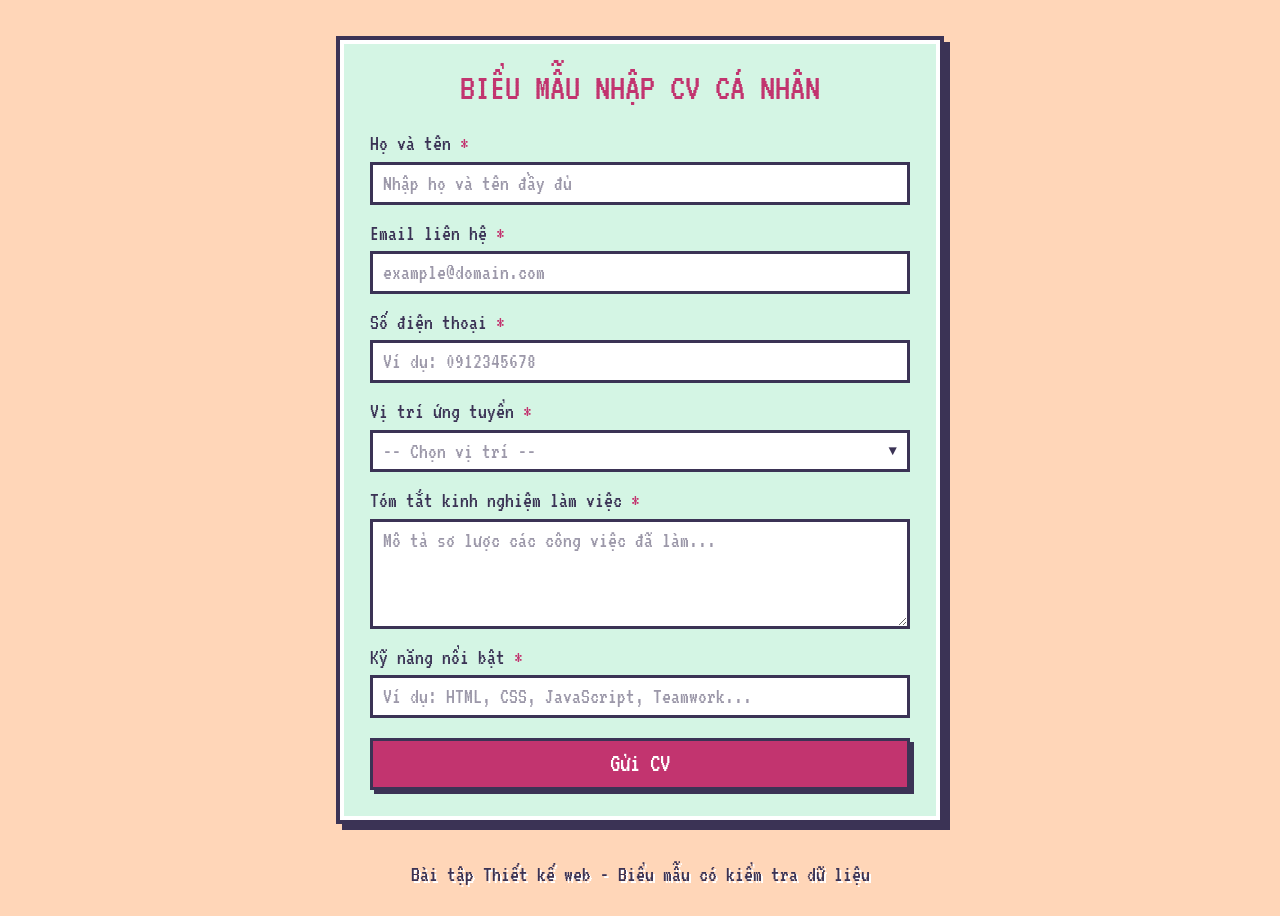
<file: baitap/form_with_validation/index.html>
<!doctype html>
<html lang="vi">
	<head>
		<meta charset="UTF-8" />
		<meta name="viewport" content="width=device-width, initial-scale=1.0" />
		<title>Biểu mẫu nhập CV cá nhân - CNTT K09</title>
		<link rel="preconnect" href="https://fonts.googleapis.com" />
		<link rel="preconnect" href="https://fonts.gstatic.com" crossorigin />
		<link href="https://fonts.googleapis.com/css2?family=VT323&display=swap" rel="stylesheet" />
		<link rel="stylesheet" href="./index.css" />
	</head>
	<body>
		<main class="wrap">
			<form class="cv-form" novalidate>
				<h1>BIỂU MẪU NHẬP CV CÁ NHÂN</h1>

				<div class="field">
					<label for="fullName">Họ và tên <span class="required">*</span></label>
					<input id="fullName" name="fullName" type="text" class="control" placeholder="Nhập họ và tên đầy đủ" aria-describedby="fullName-error" />
					<small id="fullName-error" class="error"></small>
				</div>

				<div class="field">
					<label for="email">Email liên hệ <span class="required">*</span></label>
					<input id="email" name="email" type="email" class="control" placeholder="example@domain.com" aria-describedby="email-error" />
					<small id="email-error" class="error"></small>
				</div>

				<div class="field">
					<label for="phone">Số điện thoại <span class="required">*</span></label>
					<input id="phone" name="phone" type="tel" class="control" placeholder="Ví dụ: 0912345678" aria-describedby="phone-error" />
					<small id="phone-error" class="error"></small>
				</div>

				<div class="field">
					<label id="position-label" for="position-trigger">Vị trí ứng tuyển <span class="required">*</span></label>
					<div class="select">
						<input name="position" type="hidden" />
						<button
							id="position-trigger"
							type="button"
							class="control select-trigger"
							aria-haspopup="listbox"
							aria-expanded="false"
							aria-labelledby="position-label position-trigger"
							aria-describedby="position-error"
						>
							<span class="select-value">-- Chọn vị trí --</span>
							<span class="select-arrow">&#9660;</span>
						</button>
						<ul class="select-options" role="listbox" aria-labelledby="position-label" hidden>
							<li role="option" tabindex="-1" aria-selected="false">Frontend Developer</li>
							<li role="option" tabindex="-1" aria-selected="false">Backend Developer</li>
							<li role="option" tabindex="-1" aria-selected="false">Fullstack Developer</li>
							<li role="option" tabindex="-1" aria-selected="false">UI/UX Designer</li>
							<li role="option" tabindex="-1" aria-selected="false">Tester</li>
						</ul>
					</div>
					<small id="position-error" class="error"></small>
				</div>

				<div class="field">
					<label for="experience">Tóm tắt kinh nghiệm làm việc <span class="required">*</span></label>
					<textarea id="experience" name="experience" class="control" placeholder="Mô tả sơ lược các công việc đã làm..." aria-describedby="experience-error"></textarea>
					<small id="experience-error" class="error"></small>
				</div>

				<div class="field">
					<label for="skills">Kỹ năng nổi bật <span class="required">*</span></label>
					<input id="skills" name="skills" type="text" class="control" placeholder="Ví dụ: HTML, CSS, JavaScript, Teamwork..." aria-describedby="skills-error" />
					<small id="skills-error" class="error"></small>
				</div>

				<button type="submit" class="submit-button">Gửi CV</button>

				<p class="success-message" role="status" hidden>Đã gửi CV thành công!</p>
			</form>
		</main>

		<footer class="footer">Bài tập Thiết kế web - Biểu mẫu có kiểm tra dữ liệu</footer>

		<script src="./index.js"></script>
	</body>
</html>
</file>
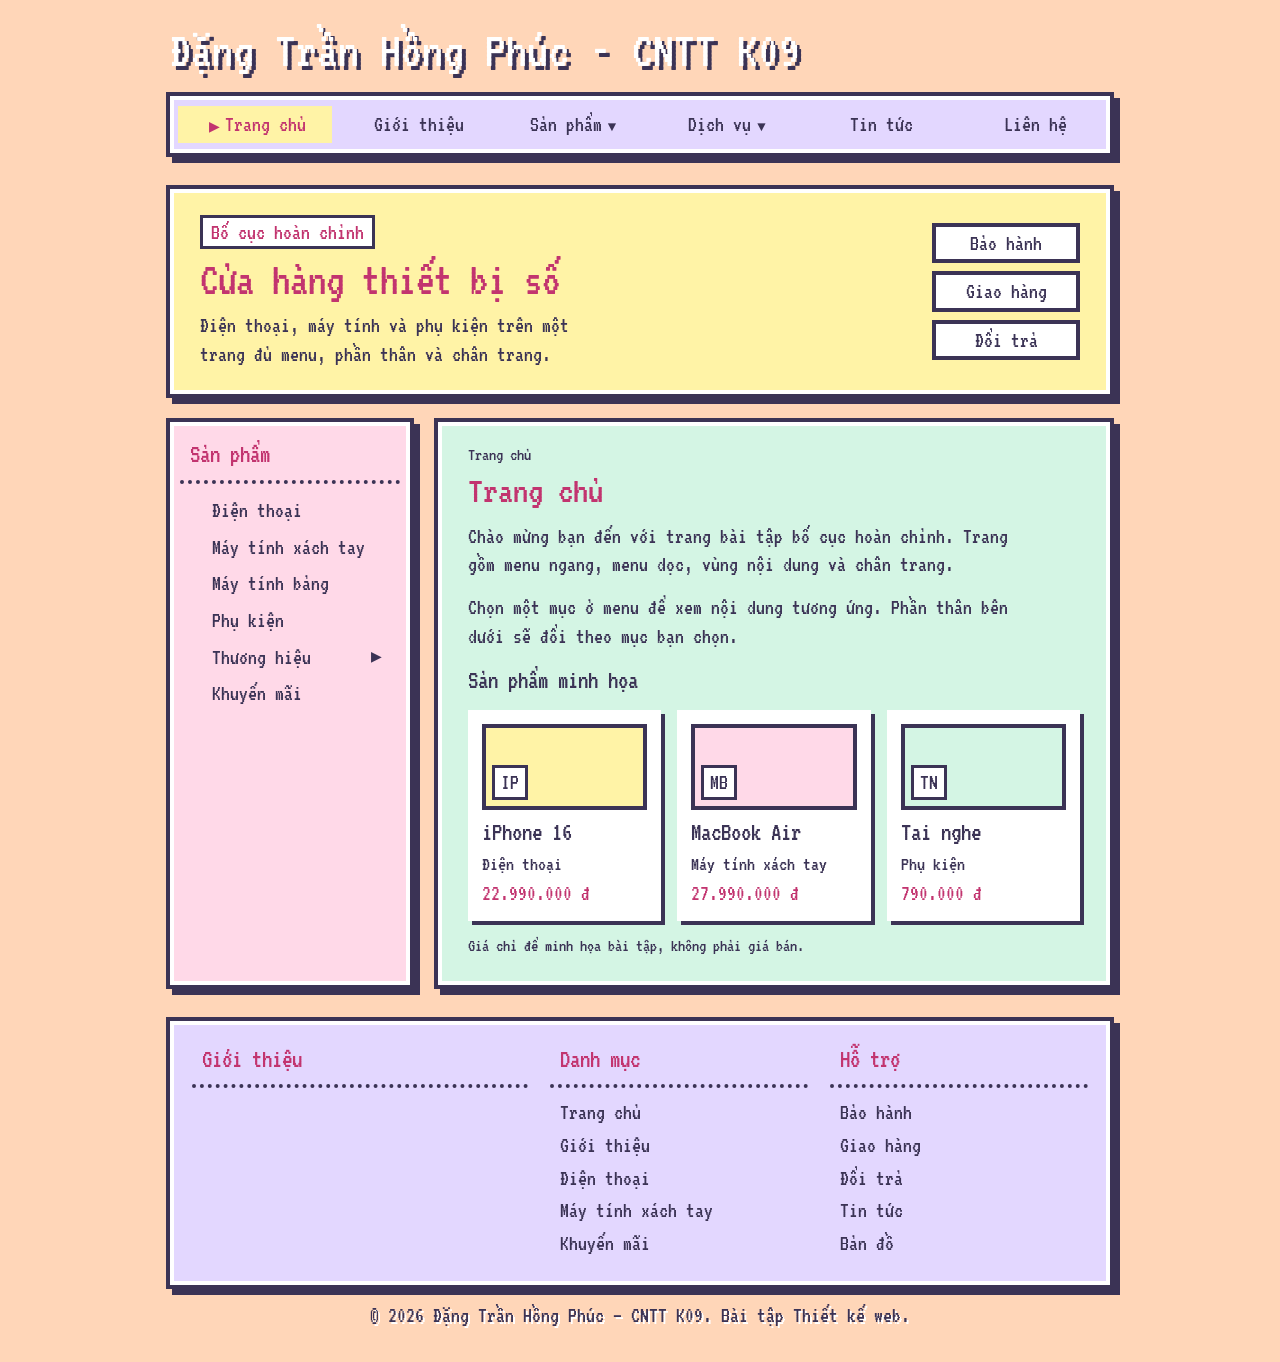
<file: baitap/complete.html>
<!doctype html>
<html lang="vi">
	<head>
		<meta charset="UTF-8" />
		<meta name="viewport" content="width=device-width, initial-scale=1.0" />
		<meta
			name="description"
			content="Bài tập bố cục hoàn chỉnh: menu, phần thân và chân trang. Đặng Trần Hồng Phúc - CNTT K09."
		/>
		<title>Đặng Trần Hồng Phúc - CNTT K09 | Bố cục hoàn chỉnh</title>
		<link rel="preconnect" href="https://fonts.googleapis.com" />
		<link rel="preconnect" href="https://fonts.gstatic.com" crossorigin />
		<link href="https://fonts.googleapis.com/css2?family=VT323&display=swap" rel="stylesheet" />
		<style>
			:root {
				--troi: #ffd6b8;
				--vien: #3b3355;
				--trang: #ffffff;
				--tim-nhat: #e3d7ff;
				--hong-nhat: #ffd9e8;
				--xanh-nhat: #d4f5e4;
				--vang-nhat: #fff3a6;
				--hong-dam: #c2346f;
			}

			* {
				box-sizing: border-box;
				margin: 0;
				padding: 0;
			}

			body {
				font-family: 'VT323', 'Courier New', monospace;
				font-size: 22px;
				line-height: 1.3;
				color: var(--vien);
				background-color: var(--troi);
			}

			ul {
				list-style: none;
			}

			a {
				color: inherit;
				text-decoration: none;
			}

			a:focus-visible {
				outline: 3px dashed var(--hong-dam);
				outline-offset: 2px;
			}

			.wrap {
				max-width: 980px;
				margin: 0 auto;
				padding: 0 20px;
			}

			.header {
				padding: 24px 0 8px;
			}

			.logo {
				display: inline-block;
				font-size: 52px;
				line-height: 1;
				color: var(--trang);
				text-shadow: 4px 4px 0 var(--vien);
				margin-bottom: 20px;
			}

			.menu-ngang,
			.menu-con,
			.sidebar,
			.content,
			.banner,
			.footer-hop,
			.the {
				background-color: var(--tim-nhat);
				border: 4px solid var(--trang);
				box-shadow:
					0 0 0 4px var(--vien),
					6px 6px 0 4px var(--vien);
			}

			.menu-ngang {
				display: flex;
				padding: 6px 4px;
			}

			.menu-ngang > li {
				position: relative;
				flex: 1;
			}

			.menu-ngang > li > a {
				display: block;
				text-align: center;
				padding: 4px 6px;
				white-space: nowrap;
			}

			.menu-ngang > li > a::before {
				content: '\25B6';
				display: inline-block;
				width: 20px;
				font-size: 14px;
				vertical-align: middle;
				visibility: hidden;
			}

			.menu-ngang > li:hover > a,
			.menu-ngang > li:focus-within > a,
			.menu-ngang > li > a.active {
				color: var(--hong-dam);
				background-color: var(--vang-nhat);
			}

			.menu-ngang > li:hover > a::before,
			.menu-ngang > li:focus-within > a::before,
			.menu-ngang > li > a.active::before {
				visibility: visible;
			}

			.mui-ten {
				font-size: 14px;
				margin-left: 6px;
				vertical-align: middle;
			}

			.menu-con {
				display: none;
				position: absolute;
				top: calc(100% + 18px);
				left: 0;
				min-width: 100%;
				white-space: nowrap;
				padding: 6px 0;
				z-index: 10;
			}

			.menu-ngang > li > .menu-con::before {
				content: '';
				position: absolute;
				left: 0;
				right: 0;
				top: -26px;
				height: 26px;
			}

			.menu-ngang > li:hover > .menu-con,
			.menu-ngang > li:focus-within > .menu-con {
				display: block;
			}

			.menu-con li {
				position: relative;
			}

			.menu-con a,
			.menu-doc a {
				display: block;
				position: relative;
				padding: 4px 18px 4px 32px;
			}

			.menu-con a::before,
			.menu-doc a::before {
				content: '\25B6';
				position: absolute;
				left: 10px;
				top: 4px;
				font-size: 14px;
				line-height: 29px;
				visibility: hidden;
			}

			.menu-con li:hover > a,
			.menu-con a:focus-visible,
			.menu-doc li:hover > a,
			.menu-doc a:hover,
			.menu-doc a:focus-visible,
			.menu-doc a.active {
				color: var(--hong-dam);
				background-color: var(--vang-nhat);
			}

			.menu-con li:hover > a::before,
			.menu-con a:focus-visible::before,
			.menu-doc li:hover > a::before,
			.menu-doc a:hover::before,
			.menu-doc a:focus-visible::before,
			.menu-doc a.active::before {
				visibility: visible;
			}

			.menu-con .menu-con {
				top: -10px;
				left: calc(100% + 8px);
				min-width: 180px;
			}

			.menu-con li:hover > .menu-con,
			.menu-con li:focus-within > .menu-con {
				display: block;
			}

			.menu-doc li {
				position: relative;
			}

			.menu-doc .menu-con {
				top: -10px;
				left: calc(100% + 18px);
				min-width: 180px;
			}

			.menu-doc .menu-con::before {
				content: '';
				position: absolute;
				top: 0;
				bottom: 0;
				left: -30px;
				width: 30px;
			}

			.menu-doc li:hover > .menu-con,
			.menu-doc li:focus-within > .menu-con {
				display: block;
			}

			.mui-ten-phai {
				float: right;
				font-size: 14px;
				margin-left: 16px;
				line-height: 29px;
			}

			.banner {
				display: flex;
				justify-content: space-between;
				align-items: center;
				gap: 24px;
				margin-top: 28px;
				padding: 22px 26px;
				background-color: var(--vang-nhat);
			}

			.nhan {
				display: inline-block;
				margin-bottom: 8px;
				padding: 0 8px;
				color: var(--hong-dam);
				background-color: var(--trang);
				border: 3px solid var(--vien);
			}

			.banner h1 {
				font-size: 46px;
				font-weight: normal;
				line-height: 1;
				color: var(--hong-dam);
				margin-bottom: 8px;
			}

			.banner p:last-child {
				max-width: 46ch;
			}

			.banner-moc {
				display: flex;
				flex-direction: column;
				gap: 8px;
				flex-shrink: 0;
			}

			.banner-moc li {
				min-width: 148px;
				padding: 2px 12px;
				text-align: center;
				background-color: var(--trang);
				border: 4px solid var(--vien);
			}

			.main {
				display: flex;
				gap: 28px;
				padding-top: 28px;
				padding-bottom: 36px;
			}

			.sidebar {
				width: 240px;
				flex-shrink: 0;
				padding: 12px 6px;
				background-color: var(--hong-nhat);
			}

			.sidebar h2,
			.footer-hop h2 {
				font-size: 26px;
				font-weight: normal;
				color: var(--hong-dam);
				padding: 0 10px 8px;
				margin-bottom: 8px;
				border-bottom: 4px dotted var(--vien);
			}

			.content {
				flex: 1;
				min-width: 0;
				padding: 18px 26px 22px;
				background-color: var(--xanh-nhat);
				scroll-margin-top: 16px;
			}

			.duong-dan {
				margin-bottom: 4px;
				font-size: 18px;
			}

			.content h2 {
				font-size: 38px;
				font-weight: normal;
				line-height: 1;
				color: var(--hong-dam);
				margin-bottom: 12px;
			}

			.mo-ta p {
				max-width: 62ch;
				margin-bottom: 14px;
			}

			.muc-phu {
				font-size: 26px;
				font-weight: normal;
				margin: 6px 0 12px;
			}

			.luoi-the {
				display: grid;
				grid-template-columns: repeat(auto-fit, minmax(170px, 1fr));
				gap: 16px;
			}

			.the {
				display: block;
				padding: 10px;
				background-color: var(--trang);
				box-shadow: 4px 4px 0 var(--vien);
			}

			a.the:hover,
			a.the:focus-visible {
				color: var(--vien);
				background-color: var(--vang-nhat);
			}

			.man-hinh {
				display: flex;
				align-items: flex-end;
				height: 86px;
				margin-bottom: 8px;
				padding: 6px;
				background-color: var(--nen, var(--vang-nhat));
				border: 4px solid var(--vien);
			}

			.mau-1 {
				--nen: var(--vang-nhat);
			}

			.mau-2 {
				--nen: var(--hong-nhat);
			}

			.mau-3 {
				--nen: var(--tim-nhat);
			}

			.mau-4 {
				--nen: var(--xanh-nhat);
			}

			.ky-hieu,
			.giam {
				padding: 0 6px;
				background-color: var(--trang);
				border: 3px solid var(--vien);
			}

			.giam {
				margin-left: auto;
				color: var(--hong-dam);
			}

			.the h3 {
				font-size: 26px;
				font-weight: normal;
				line-height: 1.1;
			}

			.phu {
				margin-top: 4px;
				font-size: 20px;
			}

			.gia {
				margin-top: 2px;
				color: var(--hong-dam);
			}

			.ghi-chu {
				margin-top: 14px;
				font-size: 18px;
			}

			.thong-tin li {
				display: flex;
				gap: 12px;
				padding: 6px 0;
				border-bottom: 4px dotted var(--vien);
			}

			.thong-tin span {
				flex: 0 0 168px;
				color: var(--hong-dam);
			}

			.chan-trang {
				padding-bottom: 32px;
			}

			.footer-hop {
				display: grid;
				grid-template-columns: 1.3fr 1fr 1fr;
				gap: 22px;
				padding: 18px 18px 22px;
				background-color: var(--tim-nhat);
			}

			.footer-hop p {
				padding: 0 10px;
				max-width: 36ch;
			}

			.footer-hop a {
				display: block;
				padding: 2px 10px;
			}

			.footer-hop a:hover,
			.footer-hop a:focus-visible {
				color: var(--hong-dam);
				background-color: var(--vang-nhat);
			}

			.footer-duoi {
				margin-top: 16px;
				text-align: center;
				color: var(--vien);
				text-shadow: 2px 2px 0 var(--trang);
			}

			@media (max-width: 800px) {
				.luoi-the {
					grid-template-columns: 1fr 1fr;
				}

				.footer-hop {
					grid-template-columns: 1fr;
				}
			}

			@media (max-width: 640px) {
				.logo {
					font-size: 40px;
				}

				.menu-ngang {
					flex-wrap: wrap;
				}

				.menu-ngang > li {
					flex: 1 1 33.33%;
				}

				.menu-ngang > li > a {
					font-size: 20px;
					padding: 4px 2px;
				}

				.menu-ngang > li:nth-child(3n) > .menu-con {
					left: auto;
					right: 0;
				}

				.menu-con .menu-con,
				.menu-doc .menu-con {
					position: static;
					box-shadow: none;
					border: none;
					padding: 0 0 0 16px;
				}

				.menu-doc .menu-con::before {
					display: none;
				}

				.banner,
				.main,
				.thong-tin li {
					flex-direction: column;
				}

				.banner h1 {
					font-size: 36px;
				}

				.banner-moc {
					flex-direction: row;
					flex-wrap: wrap;
				}

				.sidebar {
					width: 100%;
				}

				.luoi-the {
					grid-template-columns: 1fr;
				}

				.thong-tin span {
					flex-basis: auto;
				}
			}
		</style>
	</head>
	<body>
		<header class="header">
			<div class="wrap">
				<a href="#" class="logo" data-muc="Trang chủ">Đặng Trần Hồng Phúc - CNTT K09</a>

				<nav aria-label="Menu chính">
					<ul class="menu-ngang">
						<li><a href="#" class="active" data-muc="Trang chủ">Trang chủ</a></li>
						<li><a href="#" data-muc="Giới thiệu">Giới thiệu</a></li>
						<li>
							<a href="#" id="menu-san-pham" aria-haspopup="true">Sản phẩm<span class="mui-ten">&#9660;</span></a>
							<ul class="menu-con">
								<li><a href="#" data-muc="Điện thoại">Điện thoại</a></li>
								<li><a href="#" data-muc="Máy tính xách tay">Máy tính xách tay</a></li>
								<li><a href="#" data-muc="Máy tính bảng">Máy tính bảng</a></li>
								<li><a href="#" data-muc="Phụ kiện">Phụ kiện</a></li>
								<li>
									<a href="#" data-muc="Thương hiệu">Thương hiệu<span class="mui-ten-phai">&#9654;</span></a>
									<ul class="menu-con">
										<li><a href="#" data-muc="Apple">Apple</a></li>
										<li><a href="#" data-muc="Samsung">Samsung</a></li>
										<li><a href="#" data-muc="Xiaomi">Xiaomi</a></li>
										<li><a href="#" data-muc="OPPO">OPPO</a></li>
									</ul>
								</li>
								<li><a href="#" data-muc="Khuyến mãi">Khuyến mãi</a></li>
							</ul>
						</li>
						<li>
							<a href="#" id="menu-dich-vu" aria-haspopup="true">Dịch vụ<span class="mui-ten">&#9660;</span></a>
							<ul class="menu-con">
								<li><a href="#" data-muc="Bảo hành">Bảo hành</a></li>
								<li><a href="#" data-muc="Sửa chữa">Sửa chữa</a></li>
								<li><a href="#" data-muc="Giao hàng">Giao hàng</a></li>
								<li><a href="#" data-muc="Hỗ trợ">Hỗ trợ</a></li>
								<li><a href="#" data-muc="Chính sách đổi trả">Chính sách đổi trả</a></li>
							</ul>
						</li>
						<li>
							<a href="https://news.google.com/home?hl=vi&amp;gl=VN&amp;ceid=VN:vi" target="_blank" rel="noopener">Tin tức</a>
						</li>
						<li><a href="https://www.google.com/maps" target="_blank" rel="noopener">Liên hệ</a></li>
					</ul>
				</nav>
			</div>
		</header>

		<main>
			<div class="wrap">
				<section class="banner" aria-label="Giới thiệu cửa hàng">
					<div>
						<p class="nhan">Bố cục hoàn chỉnh</p>
						<h1>Cửa hàng thiết bị số</h1>
						<p>Điện thoại, máy tính và phụ kiện trên một trang đủ menu, phần thân và chân trang.</p>
					</div>
					<ul class="banner-moc">
						<li>Bảo hành</li>
						<li>Giao hàng</li>
						<li>Đổi trả</li>
					</ul>
				</section>

				<div class="main">
					<aside class="sidebar">
						<h2>Sản phẩm</h2>
						<nav aria-label="Danh mục sản phẩm">
							<ul class="menu-doc">
								<li><a href="#" data-muc="Điện thoại">Điện thoại</a></li>
								<li><a href="#" data-muc="Máy tính xách tay">Máy tính xách tay</a></li>
								<li><a href="#" data-muc="Máy tính bảng">Máy tính bảng</a></li>
								<li><a href="#" data-muc="Phụ kiện">Phụ kiện</a></li>
								<li>
									<a href="#" data-muc="Thương hiệu">Thương hiệu<span class="mui-ten-phai">&#9654;</span></a>
									<ul class="menu-con">
										<li><a href="#" data-muc="Apple">Apple</a></li>
										<li><a href="#" data-muc="Samsung">Samsung</a></li>
										<li><a href="#" data-muc="Xiaomi">Xiaomi</a></li>
										<li><a href="#" data-muc="OPPO">OPPO</a></li>
									</ul>
								</li>
								<li><a href="#" data-muc="Khuyến mãi">Khuyến mãi</a></li>
							</ul>
						</nav>
					</aside>

					<article class="content" id="noi-dung">
						<p class="duong-dan" id="duong-dan">Trang chủ</p>
						<h2 id="tieu-de">Trang chủ</h2>
						<div class="mo-ta" id="mo-ta">
							<p>
								Chào mừng bạn đến với trang bài tập bố cục hoàn chỉnh. Trang gồm menu ngang, menu
								dọc, vùng nội dung và chân trang.
							</p>
							<p>Chọn một mục ở menu để xem nội dung tương ứng. Phần thân bên dưới sẽ đổi theo mục bạn chọn.</p>
						</div>
						<div id="khoi-the">
							<h3 class="muc-phu">Sản phẩm minh họa</h3>
							<div class="luoi-the" id="luoi-the"></div>
							<p class="ghi-chu">Giá chỉ để minh họa bài tập, không phải giá bán.</p>
						</div>
						<ul class="thong-tin" id="thong-tin" hidden></ul>
					</article>
				</div>
			</div>
		</main>

		<footer class="chan-trang">
			<div class="wrap">
				<div class="footer-hop">
					<section>
						<h2>Giới thiệu</h2>
					</section>
					<nav aria-label="Danh mục ở chân trang">
						<h2>Danh mục</h2>
						<a href="#" data-muc="Trang chủ">Trang chủ</a>
						<a href="#" data-muc="Giới thiệu">Giới thiệu</a>
						<a href="#" data-muc="Điện thoại">Điện thoại</a>
						<a href="#" data-muc="Máy tính xách tay">Máy tính xách tay</a>
						<a href="#" data-muc="Khuyến mãi">Khuyến mãi</a>
					</nav>
					<nav aria-label="Hỗ trợ ở chân trang">
						<h2>Hỗ trợ</h2>
						<a href="#" data-muc="Bảo hành">Bảo hành</a>
						<a href="#" data-muc="Giao hàng">Giao hàng</a>
						<a href="#" data-muc="Chính sách đổi trả">Đổi trả</a>
						<a href="https://news.google.com/home?hl=vi&amp;gl=VN&amp;ceid=VN:vi" target="_blank" rel="noopener">Tin tức</a>
						<a href="https://www.google.com/maps" target="_blank" rel="noopener">Bản đồ</a>
					</nav>
				</div>
				<p class="footer-duoi">© 2026 Đặng Trần Hồng Phúc — CNTT K09. Bài tập Thiết kế web.</p>
			</div>
		</footer>

		<script>
			const danhMuc = {
				'Trang chủ': {
					nhom: 'trang',
					duong: 'Trang chủ',
					doan: [
						'Chào mừng bạn đến với trang bài tập bố cục hoàn chỉnh. Trang gồm menu ngang, menu dọc, vùng nội dung và chân trang.',
						'Chọn một mục ở menu để xem nội dung tương ứng. Phần thân bên dưới sẽ đổi theo mục bạn chọn.'
					],
					the: [
						{ ten: 'iPhone 16', phu: 'Điện thoại', gia: '22.990.000 đ', ky: 'IP', mau: 1, muc: 'Điện thoại' },
						{ ten: 'MacBook Air', phu: 'Máy tính xách tay', gia: '27.990.000 đ', ky: 'MB', mau: 2, muc: 'Máy tính xách tay' },
						{ ten: 'Tai nghe', phu: 'Phụ kiện', gia: '790.000 đ', ky: 'TN', mau: 4, muc: 'Phụ kiện' }
					]
				},
				'Giới thiệu': {
					nhom: 'trang',
					duong: 'Trang chủ / Giới thiệu',
					doan: [
						'Trang này do Đặng Trần Hồng Phúc thực hiện cho môn Thiết kế web, lớp CNTT K09.',
						'Bố cục gồm ba phần: phần đầu (logo và menu), phần thân (menu dọc và nội dung), phần chân trang (thông tin và liên kết).'
					],
					dong: [
						{ nhan: 'Menu ngang', giaTri: 'Điều hướng chính, có menu con xổ xuống.' },
						{ nhan: 'Menu dọc', giaTri: 'Danh mục sản phẩm, đặt bên cạnh nội dung.' },
						{ nhan: 'Phần thân', giaTri: 'Nội dung đổi theo mục đã chọn trên menu.' },
						{ nhan: 'Chân trang', giaTri: 'Thông tin lớp học và liên kết nhanh.' }
					]
				},
				'Điện thoại': {
					nhom: 'san-pham',
					duong: 'Trang chủ / Sản phẩm / Điện thoại',
					doan: [
						'Điện thoại di động là thiết bị liên lạc cầm tay, cho phép gọi điện và nhắn tin mà không cần dây nối.',
						'Điện thoại thông minh (smartphone) ngày nay còn truy cập được Internet, chụp ảnh, xem video và cài đặt ứng dụng, giống như một chiếc máy tính thu nhỏ.'
					],
					the: [
						{ ten: 'iPhone 16', phu: 'Màn hình 6,1 inch', gia: '22.990.000 đ', ky: 'IP', mau: 1 },
						{ ten: 'Galaxy S25', phu: 'Màn hình 6,2 inch', gia: '19.990.000 đ', ky: 'SS', mau: 2 },
						{ ten: 'Xiaomi 15', phu: 'Pin dung lượng cao', gia: '12.490.000 đ', ky: 'XM', mau: 3 }
					]
				},
				'Máy tính xách tay': {
					nhom: 'san-pham',
					duong: 'Trang chủ / Sản phẩm / Máy tính xách tay',
					doan: [
						'Máy tính xách tay (laptop) là máy tính cá nhân nhỏ gọn, có màn hình, bàn phím, bàn di chuột và pin trong cùng một thân máy.',
						'Nhờ thiết kế gọn nhẹ, người dùng có thể mang máy theo để học tập và làm việc ở bất cứ đâu.'
					],
					the: [
						{ ten: 'MacBook Air', phu: 'Mỏng nhẹ, pin lâu', gia: '27.990.000 đ', ky: 'MB', mau: 1 },
						{ ten: 'Galaxy Book', phu: 'Màn hình rộng', gia: '18.490.000 đ', ky: 'GB', mau: 2 },
						{ ten: 'Laptop học tập', phu: 'Phù hợp soạn bài', gia: '14.990.000 đ', ky: 'LT', mau: 4 }
					]
				},
				'Máy tính bảng': {
					nhom: 'san-pham',
					duong: 'Trang chủ / Sản phẩm / Máy tính bảng',
					doan: [
						'Máy tính bảng (tablet) là thiết bị di động có màn hình cảm ứng lớn, thường từ 7 đến 13 inch, điều khiển chủ yếu bằng ngón tay hoặc bút cảm ứng.',
						'Máy tính bảng phù hợp để đọc sách, xem phim, ghi chú và học trực tuyến.'
					],
					the: [
						{ ten: 'iPad', phu: 'Màn hình 10,9 inch', gia: '12.990.000 đ', ky: 'IP', mau: 1 },
						{ ten: 'Galaxy Tab', phu: 'Kèm bút cảm ứng', gia: '8.990.000 đ', ky: 'TB', mau: 2 },
						{ ten: 'Redmi Pad', phu: 'Giá dễ tiếp cận', gia: '5.490.000 đ', ky: 'RP', mau: 3 }
					]
				},
				'Phụ kiện': {
					nhom: 'san-pham',
					duong: 'Trang chủ / Sản phẩm / Phụ kiện',
					doan: [
						'Phụ kiện là các sản phẩm đi kèm giúp thiết bị chính được sử dụng tiện lợi và an toàn hơn.',
						'Một số phụ kiện phổ biến: ốp lưng, miếng dán màn hình, bộ sạc, cáp kết nối, tai nghe và pin dự phòng.'
					],
					the: [
						{ ten: 'Ốp lưng', phu: 'Chống sốc cơ bản', gia: '199.000 đ', ky: 'OL', mau: 2 },
						{ ten: 'Tai nghe', phu: 'Kết nối không dây', gia: '790.000 đ', ky: 'TN', mau: 3 },
						{ ten: 'Pin dự phòng', phu: 'Dung lượng 10.000 mAh', gia: '450.000 đ', ky: 'PP', mau: 4 }
					]
				},
				'Thương hiệu': {
					nhom: 'san-pham',
					duong: 'Trang chủ / Sản phẩm / Thương hiệu',
					doan: [
						'Thương hiệu là tên gọi, biểu tượng hoặc dấu hiệu giúp người mua nhận biết và phân biệt sản phẩm của công ty này với công ty khác.',
						'Cửa hàng hiện bán sản phẩm của các thương hiệu Apple, Samsung, Xiaomi và OPPO.'
					],
					the: [
						{ ten: 'Apple', phu: 'iPhone, iPad, Mac', gia: 'Xem sản phẩm', ky: 'AP', mau: 1, muc: 'Apple' },
						{ ten: 'Samsung', phu: 'Dòng Galaxy', gia: 'Xem sản phẩm', ky: 'SS', mau: 2, muc: 'Samsung' },
						{ ten: 'Xiaomi', phu: 'Điện thoại và máy tính bảng', gia: 'Xem sản phẩm', ky: 'XM', mau: 3, muc: 'Xiaomi' },
						{ ten: 'OPPO', phu: 'Dòng Find và Reno', gia: 'Xem sản phẩm', ky: 'OP', mau: 4, muc: 'OPPO' }
					]
				},
				Apple: {
					nhom: 'san-pham',
					duong: 'Trang chủ / Sản phẩm / Thương hiệu / Apple',
					doan: [
						'Apple là tập đoàn công nghệ của Mỹ, do Steve Jobs, Steve Wozniak và Ronald Wayne thành lập năm 1976, trụ sở đặt tại Cupertino, California.',
						'Các sản phẩm nổi bật của Apple gồm điện thoại iPhone, máy tính bảng iPad, máy tính Mac và đồng hồ Apple Watch.'
					],
					the: [
						{ ten: 'iPhone 16', phu: 'Điện thoại', gia: '22.990.000 đ', ky: 'IP', mau: 1 },
						{ ten: 'iPad', phu: 'Máy tính bảng', gia: '12.990.000 đ', ky: 'PD', mau: 2 },
						{ ten: 'MacBook Air', phu: 'Máy tính xách tay', gia: '27.990.000 đ', ky: 'MB', mau: 4 }
					]
				},
				Samsung: {
					nhom: 'san-pham',
					duong: 'Trang chủ / Sản phẩm / Thương hiệu / Samsung',
					doan: [
						'Samsung là tập đoàn đa ngành của Hàn Quốc, do ông Lee Byung-chul thành lập năm 1938.',
						'Công ty con Samsung Electronics là một trong những nhà sản xuất điện thoại lớn nhất thế giới, nổi tiếng với dòng sản phẩm Galaxy.'
					],
					the: [
						{ ten: 'Galaxy S25', phu: 'Điện thoại', gia: '19.990.000 đ', ky: 'SS', mau: 2 },
						{ ten: 'Galaxy Tab', phu: 'Máy tính bảng', gia: '8.990.000 đ', ky: 'TB', mau: 3 },
						{ ten: 'Galaxy Book', phu: 'Máy tính xách tay', gia: '18.490.000 đ', ky: 'GB', mau: 1 }
					]
				},
				Xiaomi: {
					nhom: 'san-pham',
					duong: 'Trang chủ / Sản phẩm / Thương hiệu / Xiaomi',
					doan: [
						'Xiaomi là công ty công nghệ của Trung Quốc, do Lôi Quân (Lei Jun) thành lập năm 2010 tại Bắc Kinh.',
						'Xiaomi được biết đến với điện thoại có cấu hình tốt trong tầm giá, cùng nhiều thiết bị gia dụng thông minh.'
					],
					the: [
						{ ten: 'Xiaomi 15', phu: 'Điện thoại', gia: '12.490.000 đ', ky: 'XM', mau: 3 },
						{ ten: 'Redmi Pad', phu: 'Máy tính bảng', gia: '5.490.000 đ', ky: 'RP', mau: 4 },
						{ ten: 'Pin dự phòng', phu: 'Phụ kiện', gia: '450.000 đ', ky: 'PP', mau: 1 }
					]
				},
				OPPO: {
					nhom: 'san-pham',
					duong: 'Trang chủ / Sản phẩm / Thương hiệu / OPPO',
					doan: [
						'OPPO là thương hiệu điện tử của Trung Quốc, thành lập năm 2004, trụ sở tại Đông Quan, tỉnh Quảng Đông.',
						'OPPO tập trung vào điện thoại thông minh, đặc biệt chú trọng camera và thiết kế, với các dòng Find và Reno.'
					],
					the: [
						{ ten: 'OPPO Reno', phu: 'Camera chân dung', gia: '9.990.000 đ', ky: 'RN', mau: 2 },
						{ ten: 'OPPO Find', phu: 'Dòng cao cấp', gia: '16.990.000 đ', ky: 'FD', mau: 1 },
						{ ten: 'Ốp lưng OPPO', phu: 'Phụ kiện chính hãng', gia: '199.000 đ', ky: 'OL', mau: 4 }
					]
				},
				'Khuyến mãi': {
					nhom: 'san-pham',
					duong: 'Trang chủ / Sản phẩm / Khuyến mãi',
					doan: [
						'Khuyến mãi là hoạt động giảm giá, tặng quà hoặc ưu đãi mà người bán dành cho khách hàng trong một thời gian nhất định.',
						'Mục đích của khuyến mãi là giúp khách hàng mua sắm tiết kiệm hơn và thúc đẩy việc bán hàng.'
					],
					the: [
						{ ten: 'iPhone 16', phu: 'Giảm 2 triệu', gia: '20.990.000 đ', ky: 'IP', mau: 1, giam: 'Giảm' },
						{ ten: 'Ốp lưng', phu: 'Mua kèm máy', gia: '149.000 đ', ky: 'OL', mau: 2, giam: 'Kèm' },
						{ ten: 'Tai nghe', phu: 'Ưu đãi cuối tuần', gia: '590.000 đ', ky: 'TN', mau: 4, giam: 'Sale' }
					]
				},
				'Bảo hành': {
					nhom: 'dich-vu',
					duong: 'Trang chủ / Dịch vụ / Bảo hành',
					doan: [
						'Bảo hành là cam kết của người bán sẽ sửa chữa hoặc đổi sản phẩm nếu có lỗi từ nhà sản xuất trong thời hạn quy định.',
						'Thông tin dưới đây là nội dung minh họa cho bài tập.'
					],
					dong: [
						{ nhan: 'Thời hạn', giaTri: '12 tháng kể từ ngày mua.' },
						{ nhan: 'Phạm vi', giaTri: 'Lỗi phần cứng do nhà sản xuất.' },
						{ nhan: 'Không bảo hành', giaTri: 'Rơi vỡ, vào nước, tự ý tháo máy.' }
					]
				},
				'Sửa chữa': {
					nhom: 'dich-vu',
					duong: 'Trang chủ / Dịch vụ / Sửa chữa',
					doan: [
						'Sửa chữa là dịch vụ kiểm tra và khắc phục hư hỏng của thiết bị khi máy không còn hoạt động bình thường.',
						'Thông tin dưới đây là nội dung minh họa cho bài tập.'
					],
					dong: [
						{ nhan: 'Tiếp nhận', giaTri: 'Mang máy đến quầy và mô tả lỗi.' },
						{ nhan: 'Thời gian', giaTri: 'Dự kiến 3–7 ngày.' },
						{ nhan: 'Báo giá', giaTri: 'Báo trước khi bắt đầu sửa.' }
					]
				},
				'Giao hàng': {
					nhom: 'dich-vu',
					duong: 'Trang chủ / Dịch vụ / Giao hàng',
					doan: [
						'Giao hàng là dịch vụ vận chuyển sản phẩm từ cửa hàng đến địa chỉ người mua.',
						'Thông tin dưới đây là nội dung minh họa cho bài tập.'
					],
					dong: [
						{ nhan: 'Nội thành', giaTri: '1–2 ngày.' },
						{ nhan: 'Tỉnh khác', giaTri: '3–5 ngày.' },
						{ nhan: 'Phí ship', giaTri: 'Miễn phí với đơn từ 500.000 đ.' }
					]
				},
				'Hỗ trợ': {
					nhom: 'dich-vu',
					duong: 'Trang chủ / Dịch vụ / Hỗ trợ',
					doan: [
						'Hỗ trợ là kênh giải đáp thắc mắc về sản phẩm, đơn hàng, bảo hành và cách sử dụng thiết bị.',
						'Thông tin dưới đây là nội dung minh họa cho bài tập.'
					],
					dong: [
						{ nhan: 'Khung giờ', giaTri: '8:00–21:00 mỗi ngày.' },
						{ nhan: 'Kênh', giaTri: 'Tại quầy hoặc mục Liên hệ.' },
						{ nhan: 'Phí', giaTri: 'Miễn phí trong thời gian bảo hành.' }
					]
				},
				'Chính sách đổi trả': {
					nhom: 'dich-vu',
					duong: 'Trang chủ / Dịch vụ / Chính sách đổi trả',
					doan: [
						'Đổi trả cho phép khách hàng đổi sản phẩm khác hoặc trả lại sản phẩm khi hàng không đúng nhu cầu, trong điều kiện quy định.',
						'Thông tin dưới đây là nội dung minh họa cho bài tập.'
					],
					dong: [
						{ nhan: 'Thời hạn', giaTri: 'Trong 7 ngày kể từ ngày nhận.' },
						{ nhan: 'Điều kiện', giaTri: 'Còn nguyên tem, chưa qua sử dụng.' },
						{ nhan: 'Hoàn tiền', giaTri: 'Theo số tiền đã thanh toán.' }
					]
				}
			};

			const tieuDe = document.getElementById('tieu-de');
			const duongDan = document.getElementById('duong-dan');
			const moTa = document.getElementById('mo-ta');
			const khoiThe = document.getElementById('khoi-the');
			const luoiThe = document.getElementById('luoi-the');
			const thongTin = document.getElementById('thong-tin');
			const menuSanPham = document.getElementById('menu-san-pham');
			const menuDichVu = document.getElementById('menu-dich-vu');

			function boChon() {
				document.querySelectorAll('.menu-ngang a, .menu-doc a').forEach(function (link) {
					link.classList.remove('active');
					link.removeAttribute('aria-current');
				});
			}

			function danhDau(link) {
				link.classList.add('active');
				link.setAttribute('aria-current', 'page');
			}

			function veDoan(cacDoan) {
				moTa.innerHTML = '';
				cacDoan.forEach(function (doan) {
					const p = document.createElement('p');
					p.textContent = doan;
					moTa.appendChild(p);
				});
			}

			function veThe(cacThe) {
				luoiThe.innerHTML = '';
				khoiThe.hidden = !cacThe;
				if (!cacThe) return;

				cacThe.forEach(function (item) {
					const the = document.createElement(item.muc ? 'a' : 'article');
					the.className = 'the mau-' + item.mau;
					if (item.muc) {
						the.href = '#';
						the.dataset.muc = item.muc;
					}

					const manHinh = document.createElement('div');
					manHinh.className = 'man-hinh';

					const kyHieu = document.createElement('span');
					kyHieu.className = 'ky-hieu';
					kyHieu.textContent = item.ky;
					manHinh.appendChild(kyHieu);

					if (item.giam) {
						const giam = document.createElement('span');
						giam.className = 'giam';
						giam.textContent = item.giam;
						manHinh.appendChild(giam);
					}

					const ten = document.createElement('h3');
					ten.textContent = item.ten;

					const phu = document.createElement('p');
					phu.className = 'phu';
					phu.textContent = item.phu;

					const gia = document.createElement('p');
					gia.className = 'gia';
					gia.textContent = item.gia;

					the.append(manHinh, ten, phu, gia);
					luoiThe.appendChild(the);
				});
			}

			function veDanhSach(cacDong) {
				thongTin.innerHTML = '';
				thongTin.hidden = !cacDong;
				if (!cacDong) return;

				cacDong.forEach(function (dong) {
					const li = document.createElement('li');
					const nhan = document.createElement('span');
					nhan.textContent = dong.nhan;
					li.append(nhan, document.createTextNode(dong.giaTri));
					thongTin.appendChild(li);
				});
			}

			function chon(ten) {
				const muc = danhMuc[ten];
				if (!muc) return;

				boChon();
				if (muc.nhom === 'san-pham') {
					danhDau(menuSanPham);
				} else if (muc.nhom === 'dich-vu') {
					danhDau(menuDichVu);
				}

				document.querySelectorAll('.menu-ngang a, .menu-doc a').forEach(function (link) {
					if (link.dataset.muc === ten) danhDau(link);
				});

				duongDan.textContent = muc.duong;
				tieuDe.textContent = ten;
				veDoan(muc.doan);
				veThe(muc.the);
				veDanhSach(muc.dong);
			}

			document.querySelectorAll('.menu-ngang > li > a:not([data-muc])').forEach(function (link) {
				link.addEventListener('click', function (event) {
					event.preventDefault();
				});
			});

			document.body.addEventListener('click', function (event) {
				const link = event.target.closest('[data-muc]');
				if (!link || !danhMuc[link.dataset.muc]) return;
				event.preventDefault();
				chon(link.dataset.muc);
				if (link.closest('.chan-trang')) {
					document.getElementById('noi-dung').scrollIntoView({ behavior: 'smooth', block: 'start' });
				}
			});

			chon('Trang chủ');
		</script>
	</body>
</html>
</file>
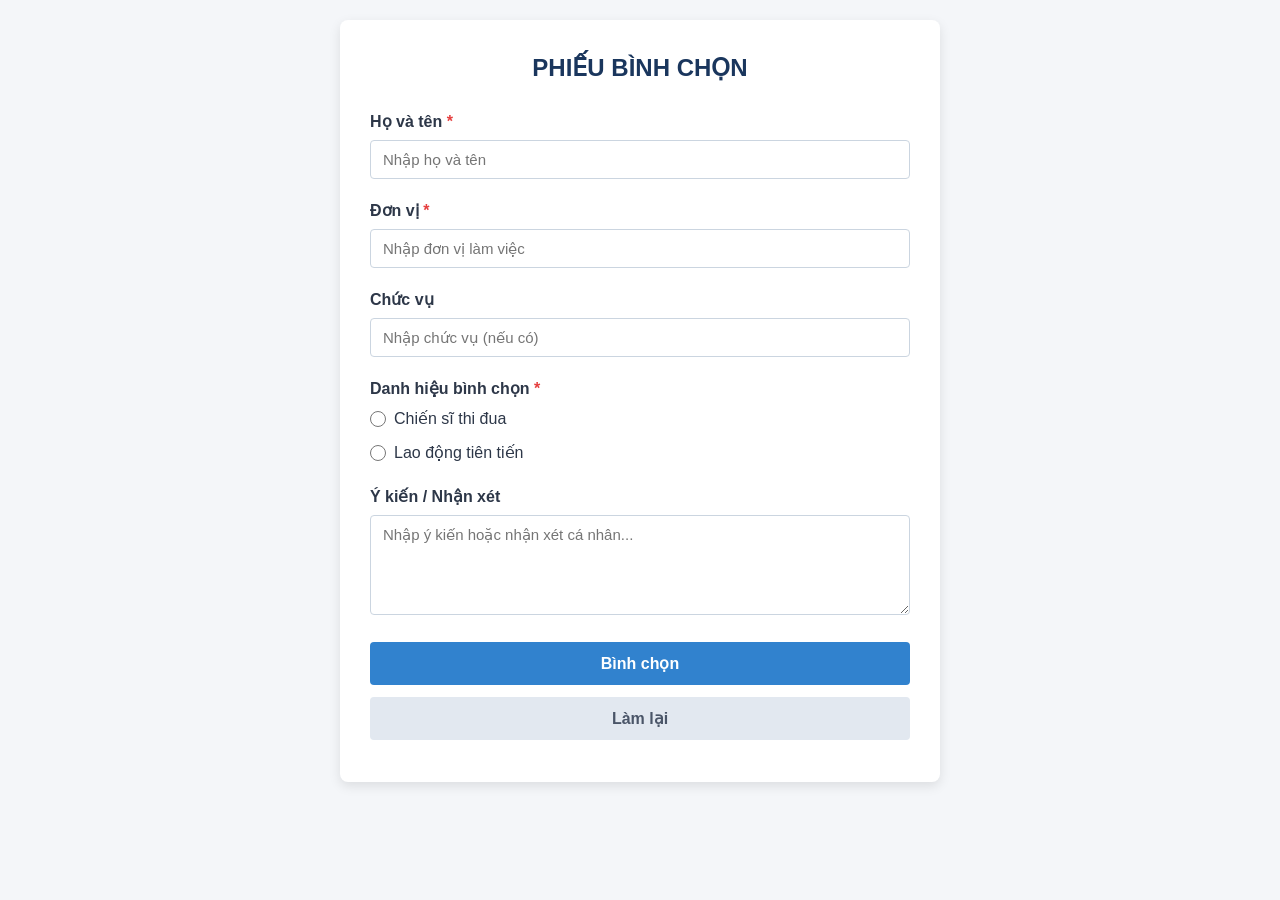
<file: baitap/form.html>
<!doctype html>
<html lang="vi">
	<head>
		<meta charset="UTF-8" />
		<meta name="viewport" content="width=device-width, initial-scale=1.0" />
		<title>Phiếu Bình Chọn</title>
		<style>
			* {
				box-sizing: border-box;
				margin: 0;
				padding: 0;
			}

			body {
				font-family: Arial, Helvetica, sans-serif;
				background-color: #f4f6f9;
				color: #333333;
				padding: 20px;
				line-height: 1.5;
			}

			.container {
				max-width: 600px;
				margin: 0 auto;
				background-color: #ffffff;
				padding: 30px;
				border-radius: 8px;
				box-shadow: 0 4px 12px rgba(0, 0, 0, 0.1);
			}

			h1 {
				text-align: center;
				margin-bottom: 24px;
				color: #1a365d;
				font-size: 24px;
			}

			.form-group {
				margin-bottom: 20px;
			}

			label {
				display: block;
				font-weight: bold;
				margin-bottom: 6px;
				color: #2d3748;
			}

			.required-asterisk {
				color: #e53e3e;
			}

			input[type='text'],
			textarea {
				width: 100%;
				padding: 10px 12px;
				border: 1px solid #cbd5e0;
				border-radius: 4px;
				font-size: 15px;
				font-family: inherit;
			}

			input[type='text']:focus,
			textarea:focus {
				outline: none;
				border-color: #3182ce;
				box-shadow: 0 0 0 3px rgba(49, 130, 206, 0.2);
			}

			textarea {
				resize: vertical;
				min-height: 100px;
			}

			.radio-group {
				display: flex;
				flex-direction: column;
				gap: 10px;
				margin-top: 6px;
			}

			.radio-option {
				display: flex;
				align-items: center;
				cursor: pointer;
			}

			.radio-option input[type='radio'] {
				margin-right: 8px;
				cursor: pointer;
				width: 16px;
				height: 16px;
			}

			.radio-option label {
				font-weight: normal;
				margin-bottom: 0;
				cursor: pointer;
			}

			.btn {
				display: block;
				width: 100%;
				padding: 12px;
				font-size: 16px;
				font-weight: bold;
				border: none;
				border-radius: 4px;
				cursor: pointer;
				margin-bottom: 12px;
				text-align: center;
				transition: background-color 0.2s ease;
			}

			.btn-submit {
				background-color: #3182ce;
				color: #ffffff;
			}

			.btn-submit:hover {
				background-color: #2b6cb0;
			}

			.btn-reset {
				background-color: #e2e8f0;
				color: #4a5568;
			}

			.btn-reset:hover {
				background-color: #cbd5e0;
			}

			.summary-section {
				display: none;
				margin-top: 24px;
				padding: 20px;
				background-color: #f7fafc;
				border: 1px solid #e2e8f0;
				border-radius: 6px;
			}

			.summary-section.active {
				display: block;
			}

			.summary-section h2 {
				font-size: 18px;
				color: #2b6cb0;
				margin-bottom: 16px;
				padding-bottom: 8px;
				border-bottom: 2px solid #ebf8ff;
			}

			.summary-item {
				margin-bottom: 10px;
				display: flex;
				flex-direction: column;
			}

			@media (min-width: 480px) {
				.summary-item {
					flex-direction: row;
				}
				.summary-label {
					width: 160px;
					flex-shrink: 0;
				}
			}

			.summary-label {
				font-weight: bold;
				color: #4a5568;
			}

			.summary-value {
				color: #1a202c;
				word-break: break-word;
			}
		</style>
	</head>
	<body>
		<div class="container">
			<h1>PHIẾU BÌNH CHỌN</h1>

			<form
				id="voteForm"
				onsubmit="handleSubmit(event)"
				onreset="handleReset()"
			>
				<div class="form-group">
					<label for="fullName"
						>Họ và tên <span class="required-asterisk">*</span></label
					>
					<input
						type="text"
						id="fullName"
						name="fullName"
						required
						placeholder="Nhập họ và tên"
					/>
				</div>

				<div class="form-group">
					<label for="unit"
						>Đơn vị <span class="required-asterisk">*</span></label
					>
					<input
						type="text"
						id="unit"
						name="unit"
						required
						placeholder="Nhập đơn vị làm việc"
					/>
				</div>

				<div class="form-group">
					<label for="position">Chức vụ</label>
					<input
						type="text"
						id="position"
						name="position"
						placeholder="Nhập chức vụ (nếu có)"
					/>
				</div>

				<div class="form-group">
					<label
						>Danh hiệu bình chọn <span class="required-asterisk">*</span></label
					>
					<div class="radio-group">
						<div class="radio-option">
							<input
								type="radio"
								id="chienSiThiDua"
								name="award"
								value="Chiến sĩ thi đua"
								required
							/>
							<label for="chienSiThiDua">Chiến sĩ thi đua</label>
						</div>
						<div class="radio-option">
							<input
								type="radio"
								id="laoDongTienTien"
								name="award"
								value="Lao động tiên tiến"
							/>
							<label for="laoDongTienTien">Lao động tiên tiến</label>
						</div>
					</div>
				</div>

				<div class="form-group">
					<label for="comments">Ý kiến / Nhận xét</label>
					<textarea
						id="comments"
						name="comments"
						placeholder="Nhập ý kiến hoặc nhận xét cá nhân..."
					></textarea>
				</div>

				<button type="submit" class="btn btn-submit">Bình chọn</button>
				<button type="reset" class="btn btn-reset">Làm lại</button>
			</form>

			<div id="summarySection" class="summary-section">
				<h2>TỔNG HỢP BÌNH CHỌN</h2>
				<div class="summary-item">
					<span class="summary-label">Họ và tên:</span>
					<span id="summaryName" class="summary-value">---</span>
				</div>
				<div class="summary-item">
					<span class="summary-label">Đơn vị:</span>
					<span id="summaryUnit" class="summary-value">---</span>
				</div>
				<div class="summary-item">
					<span class="summary-label">Chức vụ:</span>
					<span id="summaryPosition" class="summary-value">---</span>
				</div>
				<div class="summary-item">
					<span class="summary-label">Danh hiệu:</span>
					<span id="summaryAward" class="summary-value">---</span>
				</div>
				<div class="summary-item">
					<span class="summary-label">Ý kiến / Nhận xét:</span>
					<span id="summaryComments" class="summary-value">---</span>
				</div>
			</div>
		</div>

		<script>
			function handleSubmit(event) {
				event.preventDefault();

				const fullName = document.getElementById('fullName').value.trim();
				const unit = document.getElementById('unit').value.trim();
				const position = document.getElementById('position').value.trim();
				const selectedAward = document.querySelector(
					'input[name="award"]:checked',
				);
				const comments = document.getElementById('comments').value.trim();

				document.getElementById('summaryName').textContent = fullName || '---';
				document.getElementById('summaryUnit').textContent = unit || '---';
				document.getElementById('summaryPosition').textContent =
					position || 'Không có';
				document.getElementById('summaryAward').textContent = selectedAward
					? selectedAward.value
					: '---';
				document.getElementById('summaryComments').textContent =
					comments || 'Không có';

				document.getElementById('summarySection').classList.add('active');
			}

			function handleReset() {
				document.getElementById('summarySection').classList.remove('active');
			}
		</script>
	</body>
</html>
</file>
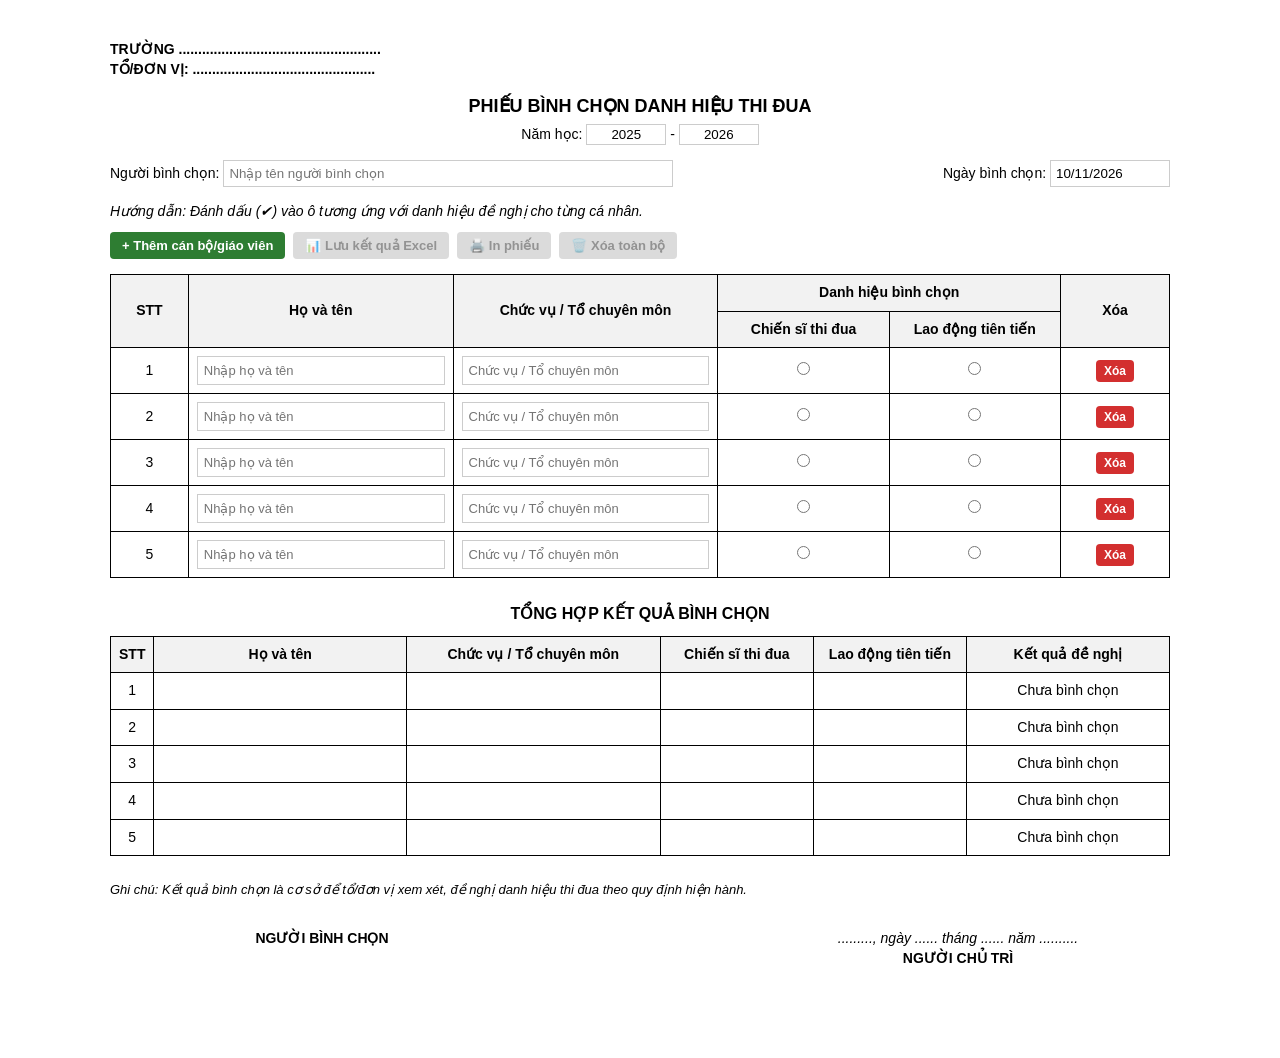
<file: baitap/form_2.html>
<!doctype html>
<html lang="vi">
	<head>
		<meta charset="UTF-8" />
		<meta name="viewport" content="width=device-width, initial-scale=1.0" />
		<title>Phiếu Bình Chọn Danh Hiệu Thi Đua</title>
		<style>
			* {
				box-sizing: border-box;
				margin: 0;
				padding: 0;
			}

			body {
				font-family: Arial, Helvetica, sans-serif;
				background-color: #ffffff;
				color: #000000;
				padding: 20px;
				line-height: 1.4;
				font-size: 14px;
			}

			.container {
				max-width: 1100px;
				margin: 0 auto;
				background-color: #ffffff;
				padding: 20px;
			}

			.header-top {
				display: flex;
				justify-content: space-between;
				margin-bottom: 15px;
			}

			.header-top-left {
				font-weight: bold;
			}

			.title-container {
				text-align: center;
				margin-bottom: 15px;
			}

			.title-container h1 {
				font-size: 18px;
				font-weight: bold;
				margin-bottom: 5px;
			}

			.school-year {
				font-size: 14px;
			}

			.school-year input {
				width: 80px;
				padding: 2px 5px;
				border: 1px solid #ccc;
				text-align: center;
			}

			.voter-info {
				display: flex;
				justify-content: space-between;
				margin-bottom: 15px;
				align-items: center;
			}

			.voter-info input {
				padding: 5px;
				border: 1px solid #ccc;
			}

			.voter-name-input {
				width: 450px;
			}

			.voter-date-input {
				width: 120px;
			}

			.instructions {
				font-style: italic;
				margin-bottom: 10px;
			}

			.action-buttons {
				display: flex;
				gap: 8px;
				margin-bottom: 15px;
			}

			.btn {
				padding: 6px 12px;
				border: none;
				border-radius: 4px;
				color: #ffffff;
				font-weight: bold;
				cursor: pointer;
				font-size: 13px;
			}

			.btn:disabled {
				background-color: #cccccc !important;
				color: #666666 !important;
				cursor: not-allowed;
				opacity: 0.7;
			}

			.btn-add {
				background-color: #2e7d32;
			}

			.btn-excel {
				background-color: #388e3c;
			}

			.btn-print {
				background-color: #1976d2;
			}

			.btn-delete-all {
				background-color: #d32f2f;
			}

			.btn-delete {
				background-color: #d32f2f;
				padding: 4px 8px;
				font-size: 12px;
			}

			table {
				width: 100%;
				border-collapse: collapse;
				margin-bottom: 25px;
			}

			th,
			td {
				border: 1px solid #000000;
				padding: 8px;
				text-align: center;
				vertical-align: middle;
			}

			th {
				background-color: #f2f2f2;
				font-weight: bold;
			}

			.text-left {
				text-align: left;
			}

			.table-input {
				width: 100%;
				padding: 6px;
				border: 1px solid #ccc;
				font-family: inherit;
				font-size: 13px;
			}

			.section-title {
				text-align: center;
				font-weight: bold;
				font-size: 16px;
				margin: 20px 0 10px 0;
			}

			.note {
				font-style: italic;
				font-size: 13px;
				margin-bottom: 30px;
			}

			.signature-container {
				display: flex;
				justify-content: space-between;
				margin-top: 20px;
			}

			.signature-box {
				text-align: center;
				width: 40%;
			}

			.signature-title {
				font-weight: bold;
				margin-bottom: 50px;
			}

			.signature-date {
				font-style: italic;
			}
		</style>
	</head>
	<body>
		<div class="container">
			<div class="header-top">
				<div class="header-top-left">
					TRƯỜNG ....................................................<br />
					TỔ/ĐƠN VỊ: ...............................................
				</div>
			</div>

			<div class="title-container">
				<h1>PHIẾU BÌNH CHỌN DANH HIỆU THI ĐUA</h1>
				<div class="school-year">
					Năm học: <input type="text" value="2025" /> -
					<input type="text" value="2026" />
				</div>
			</div>

			<div class="voter-info">
				<div>
					Người bình chọn:
					<input
						type="text"
						class="voter-name-input"
						placeholder="Nhập tên người bình chọn"
					/>
				</div>
				<div>
					Ngày bình chọn:
					<input type="text" class="voter-date-input" value="10/11/2026" />
				</div>
			</div>

			<div class="instructions">
				Hướng dẫn: Đánh dấu (✔) vào ô tương ứng với danh hiệu đề nghị cho từng
				cá nhân.
			</div>

			<div class="action-buttons">
				<button type="button" class="btn btn-add" onclick="addRow()">
					+ Thêm cán bộ/giáo viên
				</button>
				<button
					type="button"
					class="btn btn-excel"
					onclick="exportExcel()"
					disabled
				>
					📊 Lưu kết quả Excel
				</button>
				<button
					type="button"
					class="btn btn-print"
					onclick="window.print()"
					disabled
				>
					🖨️ In phiếu
				</button>
				<button
					type="button"
					class="btn btn-delete-all"
					onclick="deleteAllRows()"
					disabled
				>
					🗑️ Xóa toàn bộ
				</button>
			</div>

			<table id="votingTable">
				<thead>
					<tr>
						<th rowspan="2" style="width: 50px">STT</th>
						<th rowspan="2" style="width: 25%">Họ và tên</th>
						<th rowspan="2" style="width: 25%">Chức vụ / Tổ chuyên môn</th>
						<th colspan="2">Danh hiệu bình chọn</th>
						<th rowspan="2" style="width: 70px">Xóa</th>
					</tr>
					<tr>
						<th style="width: 110px">Chiến sĩ thi đua</th>
						<th style="width: 110px">Lao động tiên tiến</th>
					</tr>
				</thead>
				<tbody id="votingBody">
					<tr>
						<td>1</td>
						<td>
							<input
								type="text"
								class="table-input"
								placeholder="Nhập họ và tên"
								oninput="updateSummary()"
							/>
						</td>
						<td>
							<input
								type="text"
								class="table-input"
								placeholder="Chức vụ / Tổ chuyên môn"
								oninput="updateSummary()"
							/>
						</td>
						<td>
							<input
								type="radio"
								name="award_1"
								value="Chiến sĩ thi đua"
								onchange="updateSummary()"
							/>
						</td>
						<td>
							<input
								type="radio"
								name="award_1"
								value="Lao động tiên tiến"
								onchange="updateSummary()"
							/>
						</td>
						<td>
							<button
								type="button"
								class="btn btn-delete"
								onclick="deleteRow(this)"
							>
								Xóa
							</button>
						</td>
					</tr>
					<tr>
						<td>2</td>
						<td>
							<input
								type="text"
								class="table-input"
								placeholder="Nhập họ và tên"
								oninput="updateSummary()"
							/>
						</td>
						<td>
							<input
								type="text"
								class="table-input"
								placeholder="Chức vụ / Tổ chuyên môn"
								oninput="updateSummary()"
							/>
						</td>
						<td>
							<input
								type="radio"
								name="award_2"
								value="Chiến sĩ thi đua"
								onchange="updateSummary()"
							/>
						</td>
						<td>
							<input
								type="radio"
								name="award_2"
								value="Lao động tiên tiến"
								onchange="updateSummary()"
							/>
						</td>
						<td>
							<button
								type="button"
								class="btn btn-delete"
								onclick="deleteRow(this)"
							>
								Xóa
							</button>
						</td>
					</tr>
					<tr>
						<td>3</td>
						<td>
							<input
								type="text"
								class="table-input"
								placeholder="Nhập họ và tên"
								oninput="updateSummary()"
							/>
						</td>
						<td>
							<input
								type="text"
								class="table-input"
								placeholder="Chức vụ / Tổ chuyên môn"
								oninput="updateSummary()"
							/>
						</td>
						<td>
							<input
								type="radio"
								name="award_3"
								value="Chiến sĩ thi đua"
								onchange="updateSummary()"
							/>
						</td>
						<td>
							<input
								type="radio"
								name="award_3"
								value="Lao động tiên tiến"
								onchange="updateSummary()"
							/>
						</td>
						<td>
							<button
								type="button"
								class="btn btn-delete"
								onclick="deleteRow(this)"
							>
								Xóa
							</button>
						</td>
					</tr>
					<tr>
						<td>4</td>
						<td>
							<input
								type="text"
								class="table-input"
								placeholder="Nhập họ và tên"
								oninput="updateSummary()"
							/>
						</td>
						<td>
							<input
								type="text"
								class="table-input"
								placeholder="Chức vụ / Tổ chuyên môn"
								oninput="updateSummary()"
							/>
						</td>
						<td>
							<input
								type="radio"
								name="award_4"
								value="Chiến sĩ thi đua"
								onchange="updateSummary()"
							/>
						</td>
						<td>
							<input
								type="radio"
								name="award_4"
								value="Lao động tiên tiến"
								onchange="updateSummary()"
							/>
						</td>
						<td>
							<button
								type="button"
								class="btn btn-delete"
								onclick="deleteRow(this)"
							>
								Xóa
							</button>
						</td>
					</tr>
					<tr>
						<td>5</td>
						<td>
							<input
								type="text"
								class="table-input"
								placeholder="Nhập họ và tên"
								oninput="updateSummary()"
							/>
						</td>
						<td>
							<input
								type="text"
								class="table-input"
								placeholder="Chức vụ / Tổ chuyên môn"
								oninput="updateSummary()"
							/>
						</td>
						<td>
							<input
								type="radio"
								name="award_5"
								value="Chiến sĩ thi đua"
								onchange="updateSummary()"
							/>
						</td>
						<td>
							<input
								type="radio"
								name="award_5"
								value="Lao động tiên tiến"
								onchange="updateSummary()"
							/>
						</td>
						<td>
							<button
								type="button"
								class="btn btn-delete"
								onclick="deleteRow(this)"
							>
								Xóa
							</button>
						</td>
					</tr>
				</tbody>
			</table>

			<div class="section-title">TỔNG HỢP KẾT QUẢ BÌNH CHỌN</div>

			<table id="summaryTable">
				<thead>
					<tr>
						<th style="width: 50px">STT</th>
						<th style="width: 25%">Họ và tên</th>
						<th style="width: 25%">Chức vụ / Tổ chuyên môn</th>
						<th style="width: 15%">Chiến sĩ thi đua</th>
						<th style="width: 15%">Lao động tiên tiến</th>
						<th style="width: 20%">Kết quả đề nghị</th>
					</tr>
				</thead>
				<tbody id="summaryBody"></tbody>
			</table>

			<div class="note">
				Ghi chú: Kết quả bình chọn là cơ sở để tổ/đơn vị xem xét, đề nghị danh
				hiệu thi đua theo quy định hiện hành.
			</div>

			<div class="signature-container">
				<div class="signature-box">
					<div class="signature-title">NGƯỜI BÌNH CHỌN</div>
				</div>
				<div class="signature-box">
					<div class="signature-date">
						........., ngày ...... tháng ...... năm ..........
					</div>
					<div class="signature-title">NGƯỜI CHỦ TRÌ</div>
				</div>
			</div>
		</div>

		<script>
			let rowCount = 5;

			function updateSummary() {
				const votingBody = document.getElementById('votingBody');
				const summaryBody = document.getElementById('summaryBody');
				const rows = votingBody.getElementsByTagName('tr');

				summaryBody.innerHTML = '';

				for (let i = 0; i < rows.length; i++) {
					const nameInput = rows[i].cells[1]
						.getElementsByTagName('input')[0]
						.value.trim();
					const positionInput = rows[i].cells[2]
						.getElementsByTagName('input')[0]
						.value.trim();
					const radios = rows[i].cells[3].getElementsByTagName('input')[0];
					const radios2 = rows[i].cells[4].getElementsByTagName('input')[0];

					const summaryRow = document.createElement('tr');

					const sttCell = document.createElement('td');
					sttCell.textContent = i + 1;
					summaryRow.appendChild(sttCell);

					const nameCell = document.createElement('td');
					nameCell.className = 'text-left';
					nameCell.style.paddingLeft = '10px';
					nameCell.textContent = nameInput;
					summaryRow.appendChild(nameCell);

					const positionCell = document.createElement('td');
					positionCell.className = 'text-left';
					positionCell.style.paddingLeft = '10px';
					positionCell.textContent = positionInput;
					summaryRow.appendChild(positionCell);

					const cstdCell = document.createElement('td');
					cstdCell.textContent = radios.checked ? '✔' : '';
					summaryRow.appendChild(cstdCell);

					const ldttCell = document.createElement('td');
					ldttCell.textContent = radios2.checked ? '✔' : '';
					summaryRow.appendChild(ldttCell);

					const resultCell = document.createElement('td');
					if (radios.checked) {
						resultCell.textContent = 'Chiến sĩ thi đua';
					} else if (radios2.checked) {
						resultCell.textContent = 'Lao động tiên tiến';
					} else {
						resultCell.textContent = 'Chưa bình chọn';
					}
					summaryRow.appendChild(resultCell);

					summaryBody.appendChild(summaryRow);
				}
			}

			function addRow() {
				rowCount++;
				const votingBody = document.getElementById('votingBody');
				const newRow = document.createElement('tr');

				newRow.innerHTML = `
        <td>${rowCount}</td>
        <td><input type="text" class="table-input" placeholder="Nhập họ và tên" oninput="updateSummary()"></td>
        <td><input type="text" class="table-input" placeholder="Chức vụ / Tổ chuyên môn" oninput="updateSummary()"></td>
        <td><input type="radio" name="award_${rowCount}" value="Chiến sĩ thi đua" onchange="updateSummary()"></td>
        <td><input type="radio" name="award_${rowCount}" value="Lao động tiên tiến" onchange="updateSummary()"></td>
        <td><button type="button" class="btn btn-delete" onclick="deleteRow(this)">Xóa</button></td>
      `;

				votingBody.appendChild(newRow);
				reindexRows();
				updateSummary();
			}

			function deleteRow(button) {
				const row = button.parentNode.parentNode;
				row.parentNode.removeChild(row);
				reindexRows();
				updateSummary();
			}

			function deleteAllRows() {
				document.getElementById('votingBody').innerHTML = '';
				rowCount = 0;
				updateSummary();
			}

			function reindexRows() {
				const rows = document
					.getElementById('votingBody')
					.getElementsByTagName('tr');
				for (let i = 0; i < rows.length; i++) {
					rows[i].cells[0].textContent = i + 1;
				}
				rowCount = rows.length;
			}

			function exportExcel() {
				alert('Đã xuất kết quả sang tệp Excel thành công!');
			}

			window.onload = updateSummary;
		</script>
	</body>
</html>
</file>
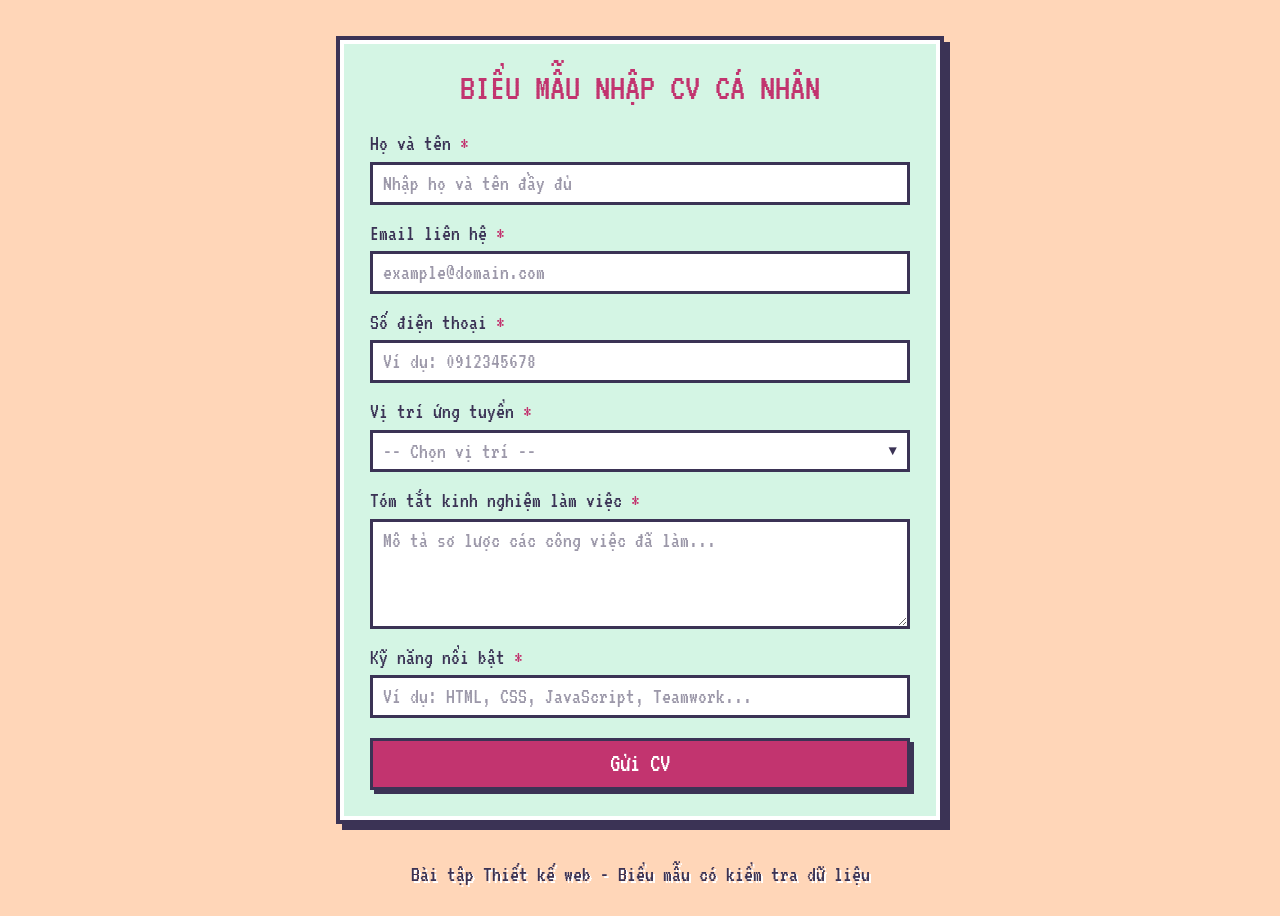
<file: baitap/form_with_validations.html>
<!doctype html>
<html lang="vi">
	<head>
		<meta charset="UTF-8" />
		<meta name="viewport" content="width=device-width, initial-scale=1.0" />
		<title>Biểu mẫu nhập CV cá nhân - CNTT K09</title>
		<link rel="preconnect" href="https://fonts.googleapis.com" />
		<link rel="preconnect" href="https://fonts.gstatic.com" crossorigin />
		<link href="https://fonts.googleapis.com/css2?family=VT323&display=swap" rel="stylesheet" />
		<link rel="stylesheet" href="form_with_validations.css" />
	</head>
	<body>
		<main class="wrap">
			<form class="cv-form" novalidate>
				<h1>BIỂU MẪU NHẬP CV CÁ NHÂN</h1>

				<div class="field">
					<label for="fullName">Họ và tên <span class="required">*</span></label>
					<input id="fullName" name="fullName" type="text" class="control" placeholder="Nhập họ và tên đầy đủ" aria-describedby="fullName-error" />
					<small id="fullName-error" class="error"></small>
				</div>

				<div class="field">
					<label for="email">Email liên hệ <span class="required">*</span></label>
					<input id="email" name="email" type="email" class="control" placeholder="example@domain.com" aria-describedby="email-error" />
					<small id="email-error" class="error"></small>
				</div>

				<div class="field">
					<label for="phone">Số điện thoại <span class="required">*</span></label>
					<input id="phone" name="phone" type="tel" class="control" placeholder="Ví dụ: 0912345678" aria-describedby="phone-error" />
					<small id="phone-error" class="error"></small>
				</div>

				<div class="field">
					<label id="position-label" for="position-trigger">Vị trí ứng tuyển <span class="required">*</span></label>
					<div class="select">
						<input name="position" type="hidden" />
						<button
							id="position-trigger"
							type="button"
							class="control select-trigger"
							aria-haspopup="listbox"
							aria-expanded="false"
							aria-labelledby="position-label position-trigger"
							aria-describedby="position-error"
						>
							<span class="select-value">-- Chọn vị trí --</span>
							<span class="select-arrow">&#9660;</span>
						</button>
						<ul class="select-options" role="listbox" aria-labelledby="position-label" hidden>
							<li role="option" tabindex="-1" aria-selected="false">Frontend Developer</li>
							<li role="option" tabindex="-1" aria-selected="false">Backend Developer</li>
							<li role="option" tabindex="-1" aria-selected="false">Fullstack Developer</li>
							<li role="option" tabindex="-1" aria-selected="false">UI/UX Designer</li>
							<li role="option" tabindex="-1" aria-selected="false">Tester</li>
						</ul>
					</div>
					<small id="position-error" class="error"></small>
				</div>

				<div class="field">
					<label for="experience">Tóm tắt kinh nghiệm làm việc <span class="required">*</span></label>
					<textarea id="experience" name="experience" class="control" placeholder="Mô tả sơ lược các công việc đã làm..." aria-describedby="experience-error"></textarea>
					<small id="experience-error" class="error"></small>
				</div>

				<div class="field">
					<label for="skills">Kỹ năng nổi bật <span class="required">*</span></label>
					<input id="skills" name="skills" type="text" class="control" placeholder="Ví dụ: HTML, CSS, JavaScript, Teamwork..." aria-describedby="skills-error" />
					<small id="skills-error" class="error"></small>
				</div>

				<button type="submit" class="submit-button">Gửi CV</button>

				<p class="success-message" role="status" hidden>Đã gửi CV thành công!</p>
			</form>
		</main>

		<footer class="footer">Bài tập Thiết kế web - Biểu mẫu có kiểm tra dữ liệu</footer>

		<script src="form_with_validations.js"></script>
	</body>
</html>
</file>
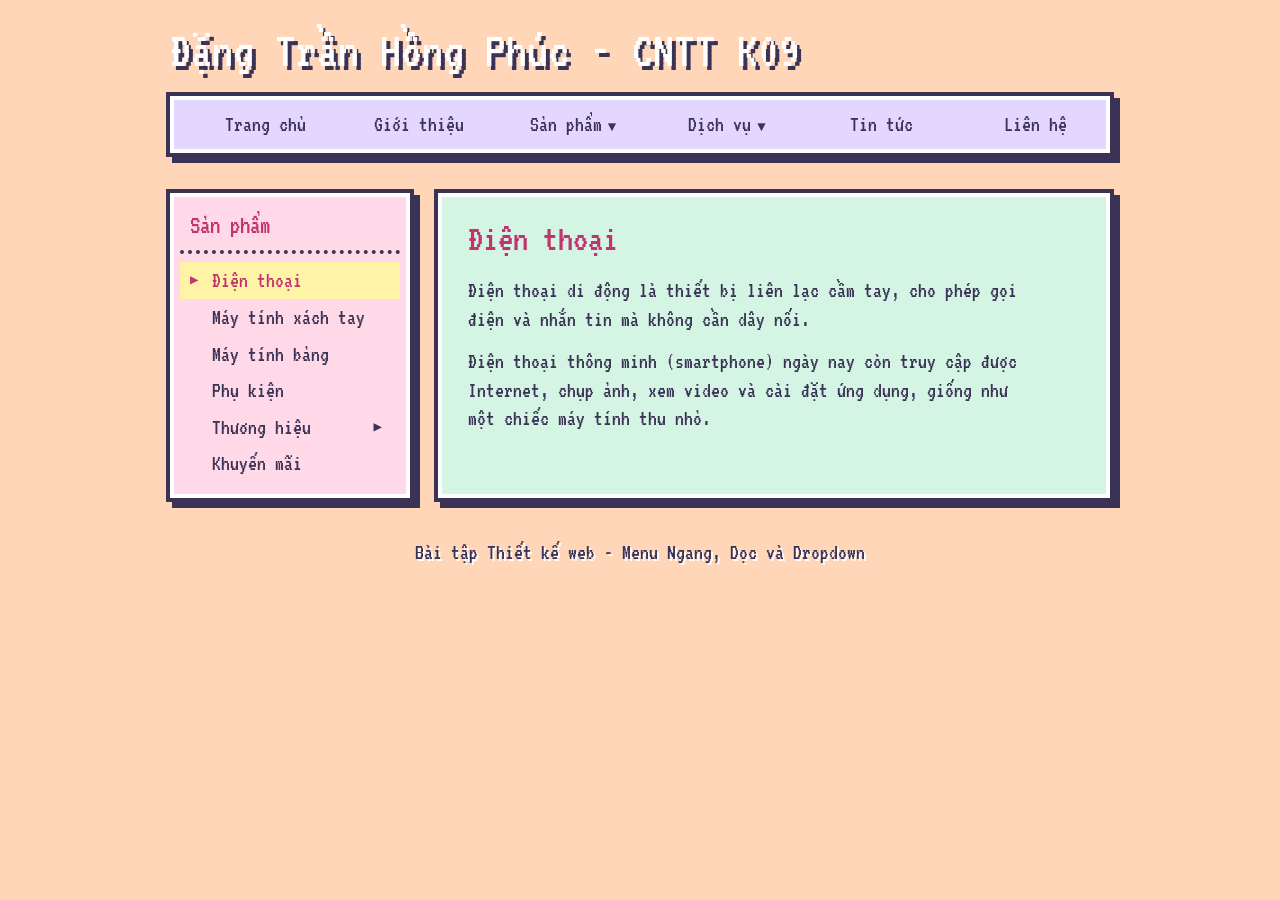
<file: baitap/menu.html>
<!doctype html>
<html lang="vi">
	<head>
		<meta charset="UTF-8" />
		<meta name="viewport" content="width=device-width, initial-scale=1.0" />
		<title>Đặng Trần Hồng Phúc - CNTT K09</title>
		<link rel="preconnect" href="https://fonts.googleapis.com" />
		<link rel="preconnect" href="https://fonts.gstatic.com" crossorigin />
		<link href="https://fonts.googleapis.com/css2?family=VT323&display=swap" rel="stylesheet" />
		<style>
			:root {
				--troi: #ffd6b8;
				--vien: #3b3355;
				--trang: #ffffff;
				--tim-nhat: #e3d7ff;
				--hong-nhat: #ffd9e8;
				--xanh-nhat: #d4f5e4;
				--vang-nhat: #fff3a6;
				--hong-dam: #c2346f;
			}

			* {
				box-sizing: border-box;
				margin: 0;
				padding: 0;
			}

			body {
				font-family: 'VT323', 'Courier New', monospace;
				font-size: 22px;
				line-height: 1.3;
				color: var(--vien);
				background-color: var(--troi);
			}

			ul {
				list-style: none;
			}

			a {
				color: inherit;
				text-decoration: none;
			}

			a:focus-visible {
				outline: 3px dashed var(--hong-dam);
				outline-offset: 2px;
			}

			.wrap {
				max-width: 980px;
				margin: 0 auto;
				padding: 0 20px;
			}

			.header {
				padding: 24px 0 8px;
			}

			.logo {
				display: inline-block;
				font-size: 52px;
				line-height: 1;
				color: var(--trang);
				text-shadow: 4px 4px 0 var(--vien);
				margin-bottom: 20px;
			}

			.menu-ngang,
			.menu-con,
			.sidebar,
			.content {
				background-color: var(--tim-nhat);
				border: 4px solid var(--trang);
				box-shadow:
					0 0 0 4px var(--vien),
					6px 6px 0 4px var(--vien);
			}

			.menu-ngang {
				display: flex;
				padding: 6px 4px;
			}

			.menu-ngang > li {
				position: relative;
				flex: 1;
			}

			.menu-ngang > li > a {
				display: block;
				text-align: center;
				padding: 4px 6px;
				white-space: nowrap;
			}

			.menu-ngang > li > a::before {
				content: '\25B6';
				display: inline-block;
				width: 20px;
				font-size: 14px;
				vertical-align: middle;
				visibility: hidden;
			}

			.menu-ngang > li:hover > a,
			.menu-ngang > li:focus-within > a,
			.menu-ngang > li > a.active {
				color: var(--hong-dam);
				background-color: var(--vang-nhat);
			}

			.menu-ngang > li:hover > a::before,
			.menu-ngang > li:focus-within > a::before,
			.menu-ngang > li > a.active::before {
				visibility: visible;
			}

			.mui-ten {
				font-size: 14px;
				margin-left: 6px;
				vertical-align: middle;
			}

			.menu-con {
				display: none;
				position: absolute;
				top: calc(100% + 18px);
				left: 0;
				min-width: 100%;
				white-space: nowrap;
				padding: 6px 0;
				z-index: 10;
			}

			.menu-ngang > li > .menu-con::before {
				content: '';
				position: absolute;
				left: 0;
				right: 0;
				top: -26px;
				height: 26px;
			}

			.menu-ngang > li:hover > .menu-con,
			.menu-ngang > li:focus-within > .menu-con {
				display: block;
			}

			.menu-con li {
				position: relative;
			}

			.menu-con a,
			.menu-doc a {
				display: block;
				position: relative;
				padding: 4px 18px 4px 32px;
			}

			.menu-con a::before,
			.menu-doc a::before {
				content: '\25B6';
				position: absolute;
				left: 10px;
				top: 4px;
				font-size: 14px;
				line-height: 29px;
				visibility: hidden;
			}

			.menu-con li:hover > a,
			.menu-con a:focus-visible,
			.menu-doc li:hover > a,
			.menu-doc a:hover,
			.menu-doc a:focus-visible,
			.menu-doc a.active {
				color: var(--hong-dam);
				background-color: var(--vang-nhat);
			}

			.menu-con li:hover > a::before,
			.menu-con a:focus-visible::before,
			.menu-doc li:hover > a::before,
			.menu-doc a:hover::before,
			.menu-doc a:focus-visible::before,
			.menu-doc a.active::before {
				visibility: visible;
			}

			.menu-con .menu-con {
				top: -10px;
				left: calc(100% + 8px);
				min-width: 180px;
			}

			.menu-con li:hover > .menu-con,
			.menu-con li:focus-within > .menu-con {
				display: block;
			}

			.menu-doc li {
				position: relative;
			}

			.menu-doc .menu-con {
				top: -10px;
				left: calc(100% + 18px);
				min-width: 180px;
			}

			.menu-doc .menu-con::before {
				content: '';
				position: absolute;
				top: 0;
				bottom: 0;
				left: -30px;
				width: 30px;
			}

			.menu-doc li:hover > .menu-con,
			.menu-doc li:focus-within > .menu-con {
				display: block;
			}

			.mui-ten-phai {
				float: right;
				font-size: 14px;
				margin-left: 16px;
				line-height: 29px;
			}

			.main {
				display: flex;
				gap: 28px;
				padding-top: 32px;
				padding-bottom: 40px;
			}

			.sidebar {
				width: 240px;
				flex-shrink: 0;
				padding: 12px 6px;
				background-color: var(--hong-nhat);
			}

			.sidebar h2 {
				font-size: 26px;
				font-weight: normal;
				color: var(--hong-dam);
				padding: 0 10px 8px;
				margin-bottom: 8px;
				border-bottom: 4px dotted var(--vien);
			}

			.content {
				flex: 1;
				padding: 18px 26px;
				background-color: var(--xanh-nhat);
			}

			.content h1 {
				font-size: 38px;
				font-weight: normal;
				color: var(--hong-dam);
				margin-bottom: 12px;
			}

			.content p {
				max-width: 62ch;
				margin-bottom: 14px;
			}

			.footer {
				text-align: center;
				color: var(--vien);
				text-shadow: 2px 2px 0 var(--trang);
				padding: 0 0 28px;
			}

			@media (max-width: 640px) {
				.logo {
					font-size: 40px;
				}

				.menu-ngang {
					flex-wrap: wrap;
				}

				.menu-ngang > li {
					flex: 1 1 33.33%;
				}

				.menu-ngang > li > a {
					font-size: 20px;
					padding: 4px 2px;
				}

				.menu-ngang > li:nth-child(3n) > .menu-con {
					left: auto;
					right: 0;
				}

				.menu-con .menu-con,
				.menu-doc .menu-con {
					position: static;
					box-shadow: none;
					border: none;
					padding: 0 0 0 16px;
				}

				.menu-doc .menu-con::before {
					display: none;
				}

				.main {
					flex-direction: column;
				}

				.sidebar {
					width: 100%;
				}
			}
		</style>
	</head>
	<body>
		<header class="header">
			<div class="wrap">
				<a href="#" class="logo">Đặng Trần Hồng Phúc - CNTT K09</a>

				<ul class="menu-ngang">
					<li><a href="#">Trang chủ</a></li>
					<li><a href="#">Giới thiệu</a></li>
					<li>
						<a href="#">Sản phẩm<span class="mui-ten">&#9660;</span></a>
						<ul class="menu-con">
							<li><a href="#">Điện thoại</a></li>
							<li><a href="#">Máy tính xách tay</a></li>
							<li><a href="#">Máy tính bảng</a></li>
							<li><a href="#">Phụ kiện</a></li>
							<li>
								<a href="#">Thương hiệu<span class="mui-ten-phai">&#9654;</span></a>
								<ul class="menu-con">
									<li><a href="#">Apple</a></li>
									<li><a href="#">Samsung</a></li>
									<li><a href="#">Xiaomi</a></li>
									<li><a href="#">OPPO</a></li>
								</ul>
							</li>
							<li><a href="#">Khuyến mãi</a></li>
						</ul>
					</li>
					<li>
						<a href="#">Dịch vụ<span class="mui-ten">&#9660;</span></a>
						<ul class="menu-con">
							<li><a href="#">Bảo hành</a></li>
							<li><a href="#">Sửa chữa</a></li>
							<li><a href="#">Giao hàng</a></li>
							<li><a href="#">Hỗ trợ</a></li>
							<li><a href="#">Chính sách đổi trả</a></li>
						</ul>
					</li>
					<li><a href="https://news.google.com/home?hl=vi&amp;gl=VN&amp;ceid=VN:vi" target="_blank" rel="noopener">Tin tức</a></li>
					<li><a href="https://www.google.com/maps" target="_blank" rel="noopener">Liên hệ</a></li>
				</ul>
			</div>
		</header>

		<div class="wrap main">
			<aside class="sidebar">
				<h2>Sản phẩm</h2>
				<ul class="menu-doc">
					<li><a href="#" class="active">Điện thoại</a></li>
					<li><a href="#">Máy tính xách tay</a></li>
					<li><a href="#">Máy tính bảng</a></li>
					<li><a href="#">Phụ kiện</a></li>
          <li>
            <a href="#">Thương hiệu<span class="mui-ten-phai">&#9654;</span></a>
            <ul class="menu-con">
              <li><a href="#">Apple</a></li>
              <li><a href="#">Samsung</a></li>
              <li><a href="#">Xiaomi</a></li>
              <li><a href="#">OPPO</a></li>
            </ul>
          </li>
          <li><a href="#">Khuyến mãi</a></li>
				</ul>
			</aside>

			<main class="content">
				<h1>Điện thoại</h1>
				<div class="mo-ta">
					<p>
						Điện thoại di động là thiết bị liên lạc cầm tay, cho phép gọi điện và nhắn tin
						mà không cần dây nối.
					</p>
					<p>
						Điện thoại thông minh (smartphone) ngày nay còn truy cập được Internet, chụp ảnh,
						xem video và cài đặt ứng dụng, giống như một chiếc máy tính thu nhỏ.
					</p>
				</div>
			</main>
		</div>

		<footer class="footer">Bài tập Thiết kế web - Menu Ngang, Dọc và Dropdown</footer>

		<script>
			const noiDung = {
				'Điện thoại': [
					'Điện thoại di động là thiết bị liên lạc cầm tay, cho phép gọi điện và nhắn tin mà không cần dây nối.',
					'Điện thoại thông minh (smartphone) ngày nay còn truy cập được Internet, chụp ảnh, xem video và cài đặt ứng dụng, giống như một chiếc máy tính thu nhỏ.'
				],
				'Máy tính xách tay': [
					'Máy tính xách tay (laptop) là máy tính cá nhân nhỏ gọn, có màn hình, bàn phím, bàn di chuột và pin trong cùng một thân máy.',
					'Nhờ thiết kế gọn nhẹ, người dùng có thể mang máy theo để học tập và làm việc ở bất cứ đâu.'
				],
				'Máy tính bảng': [
					'Máy tính bảng (tablet) là thiết bị di động có màn hình cảm ứng lớn, thường từ 7 đến 13 inch, điều khiển chủ yếu bằng ngón tay hoặc bút cảm ứng.',
					'Máy tính bảng phù hợp để đọc sách, xem phim, ghi chú và học trực tuyến.'
				],
				'Phụ kiện': [
					'Phụ kiện là các sản phẩm đi kèm giúp thiết bị chính được sử dụng tiện lợi và an toàn hơn.',
					'Một số phụ kiện phổ biến: ốp lưng, miếng dán màn hình, bộ sạc, cáp kết nối, tai nghe và pin dự phòng.'
				],
				'Thương hiệu': [
					'Thương hiệu là tên gọi, biểu tượng hoặc dấu hiệu giúp người mua nhận biết và phân biệt sản phẩm của công ty này với công ty khác.',
					'Cửa hàng hiện bán sản phẩm của các thương hiệu Apple, Samsung, Xiaomi và OPPO.'
				],
				'Apple': [
					'Apple là tập đoàn công nghệ của Mỹ, do Steve Jobs, Steve Wozniak và Ronald Wayne thành lập năm 1976, trụ sở đặt tại Cupertino, California.',
					'Các sản phẩm nổi bật của Apple gồm điện thoại iPhone, máy tính bảng iPad, máy tính Mac và đồng hồ Apple Watch.'
				],
				'Samsung': [
					'Samsung là tập đoàn đa ngành của Hàn Quốc, do ông Lee Byung-chul thành lập năm 1938.',
					'Công ty con Samsung Electronics là một trong những nhà sản xuất điện thoại lớn nhất thế giới, nổi tiếng với dòng sản phẩm Galaxy.'
				],
				'Xiaomi': [
					'Xiaomi là công ty công nghệ của Trung Quốc, do Lôi Quân (Lei Jun) thành lập năm 2010 tại Bắc Kinh.',
					'Xiaomi được biết đến với điện thoại có cấu hình tốt trong tầm giá, cùng nhiều thiết bị gia dụng thông minh.'
				],
				'OPPO': [
					'OPPO là thương hiệu điện tử của Trung Quốc, thành lập năm 2004, trụ sở tại Đông Quan, tỉnh Quảng Đông.',
					'OPPO tập trung vào điện thoại thông minh, đặc biệt chú trọng camera và thiết kế, với các dòng Find và Reno.'
				],
				'Khuyến mãi': [
					'Khuyến mãi là hoạt động giảm giá, tặng quà hoặc ưu đãi mà người bán dành cho khách hàng trong một thời gian nhất định.',
					'Mục đích của khuyến mãi là giúp khách hàng mua sắm tiết kiệm hơn và thúc đẩy việc bán hàng.'
				]
			};

			const title = document.querySelector('.content h1');
			const moTa = document.querySelector('.content .mo-ta');
			const sideLinks = document.querySelectorAll('.menu-doc a');
			const topLinks = document.querySelectorAll('.menu-ngang > li > a');
			const sanPham = topLinks[2];

			function hienThi(link) {
				const ten = link.firstChild.textContent.trim();
				title.textContent = ten;
				moTa.innerHTML = '';
				noiDung[ten].forEach(function (doan) {
					const p = document.createElement('p');
					p.textContent = doan;
					moTa.appendChild(p);
				});
			}

			function boChon() {
				sideLinks.forEach(function (item) {
					item.classList.remove('active');
				});
				topLinks.forEach(function (item) {
					item.classList.remove('active');
				});
			}

			sideLinks.forEach(function (link) {
				link.addEventListener('click', function (event) {
					event.preventDefault();
					boChon();
					link.classList.add('active');
					sanPham.classList.add('active');
					hienThi(link);
				});
			});
		</script>
	</body>
</html>
</file>
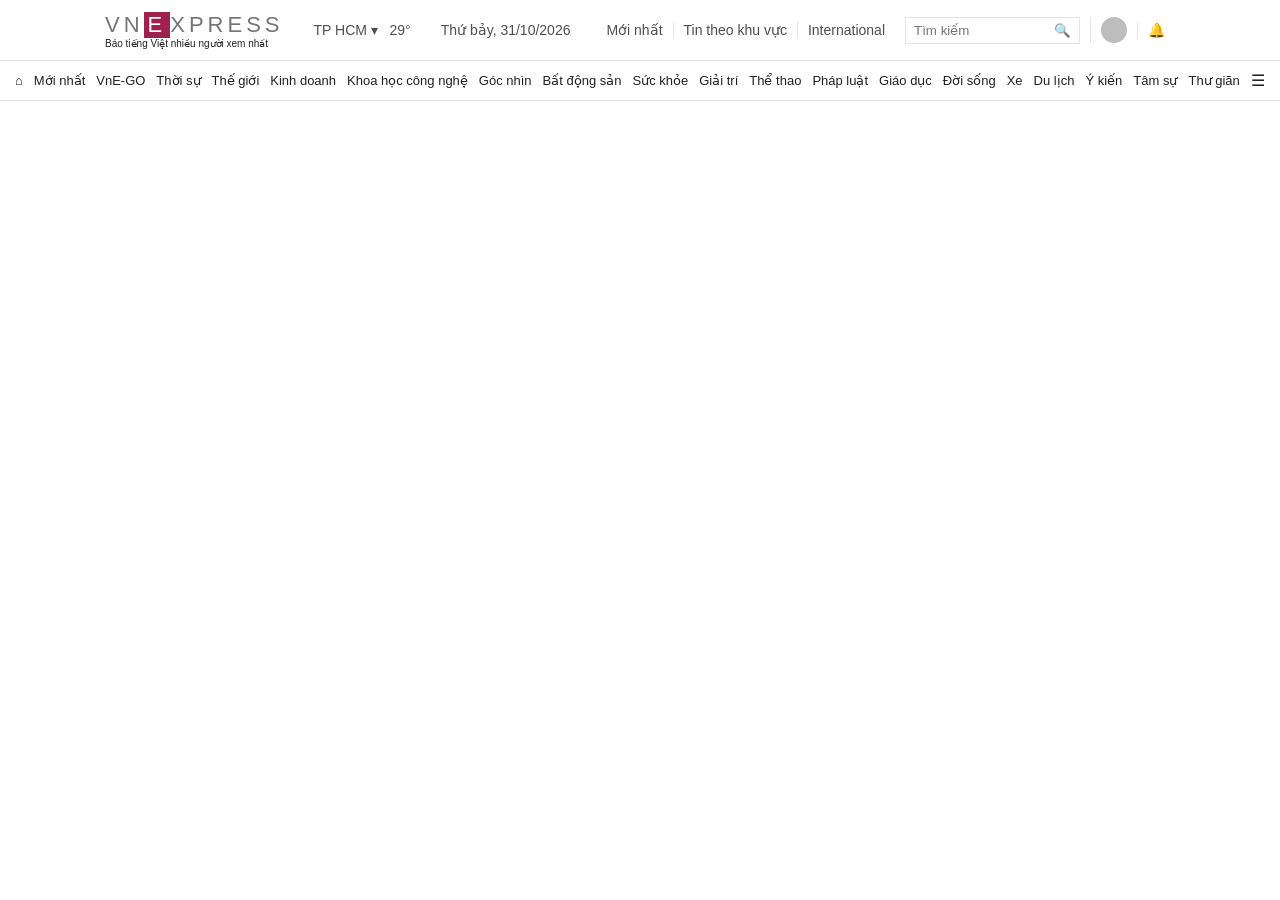
<file: baitap/vnexpress_header.html>
<!doctype html>
<html lang="vi">
	<head>
		<meta charset="UTF-8" />
		<meta name="viewport" content="width=device-width, initial-scale=1.0" />
		<title>Header VnExpress - CNTT K09</title>
		<style>
			* {
				box-sizing: border-box;
				margin: 0;
				padding: 0;
			}

			body {
				font-family: Arial, Helvetica, sans-serif;
				font-size: 14px;
				color: #222222;
				background-color: #ffffff;
			}

			ul {
				list-style: none;
			}

			a {
				color: inherit;
				text-decoration: none;
			}

			.wrap {
				max-width: 1100px;
				margin: 0 auto;
				padding: 0 15px;
			}

			.top-bar {
				display: flex;
				align-items: center;
				justify-content: space-between;
				height: 60px;
			}

			.top-left,
			.top-right {
				display: flex;
				align-items: center;
			}

			.top-left {
				gap: 30px;
			}

			.logo-text {
				font-size: 22px;
				letter-spacing: 4px;
				color: #757575;
			}

			.logo-text span {
				display: inline-block;
				padding: 0 4px;
				color: #ffffff;
				background-color: #9f224e;
			}

			.logo-slogan {
				display: block;
				font-size: 10px;
			}

			.weather,
			.date {
				color: #4f4f4f;
			}

			.top-right > a,
			.top-right > .drop {
				padding: 0 10px;
				color: #4f4f4f;
				border-left: 1px solid #e5e5e5;
			}

			.top-right > a:first-child {
				border-left: none;
			}

			.top-right a:hover,
			.drop:hover > span {
				color: #9f224e;
			}

			.search {
				display: flex;
				margin: 0 10px;
				border: 1px solid #e5e5e5;
			}

			.search input {
				width: 140px;
				padding: 5px 8px;
				border: none;
			}

			.search button {
				padding: 0 8px;
				background: none;
				border: none;
				cursor: pointer;
			}

			.avatar {
				display: inline-block;
				width: 26px;
				height: 26px;
				border-radius: 50%;
				background-color: #bdbdbd;
				vertical-align: middle;
			}

			.drop {
				position: relative;
				cursor: pointer;
			}

			.drop-list {
				display: none;
				position: absolute;
				top: 100%;
				left: 0;
				min-width: 160px;
				padding: 5px 0;
				background-color: #ffffff;
				box-shadow: 0 2px 6px rgba(0, 0, 0, 0.15);
				z-index: 20;
			}

			.drop-right .drop-list {
				left: auto;
				right: 0;
			}

			.drop:hover > .drop-list {
				display: block;
			}

			.drop-list a {
				display: block;
				padding: 8px 15px;
				white-space: nowrap;
				color: #222222;
			}

			.drop-list a:hover {
				background-color: #f7f7f7;
			}

			.nav {
				position: relative;
				border-top: 1px solid #e5e5e5;
				border-bottom: 1px solid #e5e5e5;
			}

			.menu {
				display: flex;
				justify-content: space-between;
				gap: 6px;
				padding: 0 15px;
				font-size: 13px;
			}

			.menu > li {
				position: relative;
			}

			.menu > li > a {
				display: block;
				padding: 12px 0;
				white-space: nowrap;
			}

			.menu > li:hover > a {
				color: #9f224e;
			}

			.sub-menu {
				display: none;
				position: absolute;
				top: 100%;
				left: 0;
				min-width: 180px;
				padding: 5px 0;
				background-color: #ffffff;
				border-top: 2px solid #9f224e;
				box-shadow: 0 2px 6px rgba(0, 0, 0, 0.15);
				z-index: 10;
			}

			.menu > li:hover > .sub-menu {
				display: block;
			}

			.sub-menu a {
				display: block;
				padding: 8px 15px;
				white-space: nowrap;
			}

			.sub-menu a:hover {
				color: #9f224e;
				background-color: #f7f7f7;
			}

			.menu .all a {
				font-size: 16px;
				padding: 10px 0;
			}

			.mega-menu {
				display: none;
				position: absolute;
				top: 100%;
				left: 0;
				right: 0;
				max-width: 1100px;
				margin: 0 auto;
				padding: 20px;
				background-color: #f7f7f7;
				box-shadow: 0 4px 8px rgba(0, 0, 0, 0.15);
				z-index: 10;
			}

			.mega-menu:target {
				display: block;
			}

			.mega-header {
				display: flex;
				justify-content: space-between;
				align-items: center;
				padding-bottom: 10px;
				margin-bottom: 20px;
				border-bottom: 1px solid #cccccc;
			}

			.mega-title {
				font-family: Georgia, serif;
				font-size: 20px;
			}

			.close {
				color: #076db6;
				font-size: 15px;
			}

			.mega-body {
				display: flex;
				gap: 20px;
			}

			.mega-grid {
				flex: 1;
				display: grid;
				grid-template-columns: repeat(6, 1fr);
				gap: 25px 20px;
			}

			.mega-grid h3 {
				font-size: 15px;
				color: #9f224e;
				margin-bottom: 10px;
			}

			.mega-grid li {
				margin-bottom: 10px;
			}

			.mega-grid li a:hover,
			.mega-side a:hover {
				color: #9f224e;
			}

			.mega-side {
				width: 170px;
				padding-left: 15px;
				border-left: 1px solid #cccccc;
			}

			.mega-side ul,
			.mega-side .side-box {
				padding-bottom: 15px;
				margin-bottom: 15px;
				border-bottom: 1px solid #dddddd;
			}

			.mega-side .side-box:last-child {
				border-bottom: none;
			}

			.mega-side .big li {
				font-size: 16px;
				font-weight: bold;
				margin-bottom: 12px;
			}

			.side-box p {
				margin-bottom: 10px;
			}

			.side-box a {
				display: block;
				margin-bottom: 8px;
				font-size: 13px;
			}

			@media (max-width: 1400px) {
				.hide-small {
					display: none;
				}
			}

			@media (max-width: 768px) {
				.top-bar {
					height: auto;
					padding: 10px 0;
					flex-wrap: wrap;
					gap: 10px;
				}

				.weather,
				.date,
				.search {
					display: none;
				}

				.menu {
					overflow-x: auto;
					gap: 15px;
				}

				.mega-body {
					flex-direction: column;
				}

				.mega-grid {
					grid-template-columns: repeat(2, 1fr);
				}

				.mega-side {
					width: auto;
					padding-left: 0;
					border-left: none;
				}
			}
		</style>
	</head>
	<body>
		<header>
			<div class="wrap top-bar">
				<div class="top-left">
					<a href="#" class="logo">
						<span class="logo-text">VN<span>E</span>XPRESS</span>
						<span class="logo-slogan">Báo tiếng Việt nhiều người xem nhất</span>
					</a>

					<div class="weather drop">
						<span>TP HCM &#9662; &nbsp; 29&deg;</span>
						<ul class="drop-list">
							<li><a href="#">Hà Nội</a></li>
							<li><a href="#">TP HCM</a></li>
							<li><a href="#">Đà Nẵng</a></li>
							<li><a href="#">Hải Phòng</a></li>
							<li><a href="#">Cần Thơ</a></li>
						</ul>
					</div>

					<span class="date">Thứ bảy, 31/10/2026</span>
				</div>

				<div class="top-right">
					<a href="#">Mới nhất</a>

					<div class="drop">
						<span>Tin theo khu vực</span>
						<ul class="drop-list">
							<li><a href="#">Hà Nội</a></li>
							<li><a href="#">TP Hồ Chí Minh</a></li>
						</ul>
					</div>

					<a href="#">International</a>

					<form class="search" action="https://timkiem.vnexpress.net" target="_blank">
						<input type="text" name="q" placeholder="Tìm kiếm" />
						<button type="submit">&#128269;</button>
					</form>

					<div class="drop drop-right">
						<span class="avatar"></span>
						<ul class="drop-list">
							<li><a href="#">Thông tin chung</a></li>
							<li><a href="#">Ý kiến của bạn</a></li>
							<li><a href="#">Tin đã lưu</a></li>
							<li><a href="#">Tin đã xem</a></li>
							<li><a href="#">Thoát</a></li>
						</ul>
					</div>

					<a href="#">&#128276;</a>
				</div>
			</div>

			<nav class="nav">
				<ul class="menu">
					<li><a href="#">&#8962;</a></li>
					<li><a href="#">Mới nhất</a></li>
					<li>
						<a href="#">VnE-GO</a>
						<ul class="sub-menu">
							<li><a href="#">Discover</a></li>
							<li><a href="#">Shorts</a></li>
							<li><a href="#">Podcasts</a></li>
						</ul>
					</li>
					<li>
						<a href="#">Thời sự</a>
						<ul class="sub-menu">
							<li><a href="#">Chính trị</a></li>
							<li><a href="#">Kỷ nguyên mới</a></li>
							<li><a href="#">Dân sinh</a></li>
							<li><a href="#">Việc làm</a></li>
							<li><a href="#">Giao thông</a></li>
							<li><a href="#">Quỹ Hy vọng</a></li>
						</ul>
					</li>
					<li>
						<a href="#">Thế giới</a>
						<ul class="sub-menu">
							<li><a href="#">Phân tích</a></li>
							<li><a href="#">Tư liệu</a></li>
							<li><a href="#">Quân sự</a></li>
							<li><a href="#">Cuộc sống đó đây</a></li>
							<li><a href="#">Người Việt 5 châu</a></li>
							<li><a href="#">Bắc Mỹ</a></li>
						</ul>
					</li>
					<li>
						<a href="#">Kinh doanh</a>
						<ul class="sub-menu">
							<li><a href="#">NetZero</a></li>
							<li><a href="#">Quốc tế</a></li>
							<li><a href="#">Doanh nghiệp</a></li>
							<li><a href="#">Chứng khoán</a></li>
							<li><a href="#">Ebank</a></li>
							<li><a href="#">Vĩ mô</a></li>
							<li><a href="#">Tiền của tôi</a></li>
							<li><a href="#">Hàng hóa</a></li>
						</ul>
					</li>
					<li>
						<a href="#">Khoa học công nghệ</a>
						<ul class="sub-menu">
							<li><a href="#">Hoạt động Bộ KH&amp;CN</a></li>
							<li><a href="#">Chuyển đổi số</a></li>
							<li><a href="#">Đổi mới sáng tạo</a></li>
							<li><a href="#">AI</a></li>
							<li><a href="#">Vũ trụ</a></li>
							<li><a href="#">Thiết bị</a></li>
						</ul>
					</li>
					<li>
						<a href="#">Góc nhìn</a>
						<ul class="sub-menu">
							<li><a href="#">Chính trị &amp; chính sách</a></li>
							<li><a href="#">Y tế &amp; sức khỏe</a></li>
							<li><a href="#">Kinh doanh &amp; quản trị</a></li>
							<li><a href="#">Giáo dục &amp; tri thức</a></li>
							<li><a href="#">Môi trường</a></li>
						</ul>
					</li>
					<li class="hide-small"><a href="#">Spotlight</a></li>
					<li>
						<a href="#">Bất động sản</a>
						<ul class="sub-menu">
							<li><a href="#">Chính sách</a></li>
							<li><a href="#">Thị trường</a></li>
							<li><a href="#">Dự án</a></li>
							<li><a href="#">Không gian sống</a></li>
							<li><a href="#">Tư vấn</a></li>
						</ul>
					</li>
					<li>
						<a href="#">Sức khỏe</a>
						<ul class="sub-menu">
							<li><a href="#">Tin tức</a></li>
							<li><a href="#">Các bệnh</a></li>
							<li><a href="#">Sống khỏe</a></li>
							<li><a href="#">Vaccine</a></li>
						</ul>
					</li>
					<li>
						<a href="#">Giải trí</a>
						<ul class="sub-menu">
							<li><a href="#">Giới sao</a></li>
							<li><a href="#">Sách</a></li>
							<li><a href="#">Phim</a></li>
							<li><a href="#">Nhạc</a></li>
							<li><a href="#">Thời trang</a></li>
						</ul>
					</li>
					<li>
						<a href="#">Thể thao</a>
						<ul class="sub-menu">
							<li><a href="#">Bóng đá</a></li>
							<li><a href="#">Lịch thi đấu</a></li>
							<li><a href="#">Marathon</a></li>
							<li><a href="#">Tennis</a></li>
							<li><a href="#">Các môn khác</a></li>
						</ul>
					</li>
					<li>
						<a href="#">Pháp luật</a>
						<ul class="sub-menu">
							<li><a href="#">Hồ sơ phá án</a></li>
							<li><a href="#">Tư vấn</a></li>
							<li><a href="#">Video</a></li>
						</ul>
					</li>
					<li>
						<a href="#">Giáo dục</a>
						<ul class="sub-menu">
							<li><a href="#">Tin tức</a></li>
							<li><a href="#">Tuyển sinh</a></li>
							<li><a href="#">Chân dung</a></li>
							<li><a href="#">Du học</a></li>
							<li><a href="#">Học tiếng Anh</a></li>
						</ul>
					</li>
					<li>
						<a href="#">Đời sống</a>
						<ul class="sub-menu">
							<li><a href="#">Nhịp sống</a></li>
							<li><a href="#">Tổ ấm</a></li>
							<li><a href="#">Bài học sống</a></li>
							<li><a href="#">Cooking</a></li>
							<li><a href="#">Tiêu dùng</a></li>
						</ul>
					</li>
					<li>
						<a href="#">Xe</a>
						<ul class="sub-menu">
							<li><a href="#">Thị trường</a></li>
							<li><a href="#">Xe điện</a></li>
							<li><a href="#">Diễn đàn</a></li>
							<li><a href="#">Cầm lái</a></li>
							<li><a href="#">Thi bằng lái</a></li>
						</ul>
					</li>
					<li>
						<a href="#">Du lịch</a>
						<ul class="sub-menu">
							<li><a href="#">Điểm đến</a></li>
							<li><a href="#">Ẩm thực</a></li>
							<li><a href="#">Dấu chân</a></li>
							<li><a href="#">Tư vấn</a></li>
							<li><a href="#">Cẩm nang</a></li>
						</ul>
					</li>
					<li class="hide-small"><a href="#">Ảnh</a></li>
					<li class="hide-small"><a href="#">Infographic</a></li>
					<li>
						<a href="#">Ý kiến</a>
						<ul class="sub-menu">
							<li><a href="#">Thời sự</a></li>
							<li><a href="#">Đời sống</a></li>
						</ul>
					</li>
					<li>
						<a href="#">Tâm sự</a>
						<ul class="sub-menu">
							<li><a href="#">Hẹn hò</a></li>
						</ul>
					</li>
					<li>
						<a href="#">Thư giãn</a>
						<ul class="sub-menu">
							<li><a href="#">Cười</a></li>
							<li><a href="#">Đố vui</a></li>
							<li><a href="#">Chuyện lạ</a></li>
							<li><a href="#">Crossword</a></li>
							<li><a href="#">Thú cưng</a></li>
						</ul>
					</li>

					<li class="all"><a href="#tat-ca">&#9776;</a></li>
				</ul>

				<div class="mega-menu" id="tat-ca">
					<div class="mega-header">
						<h2 class="mega-title">Tất cả chuyên mục</h2>
						<a href="#" class="close">Đóng &#10005;</a>
					</div>

					<div class="mega-body">
						<div class="mega-grid">
							<div>
								<h3>VnE-GO</h3>
								<ul>
									<li><a href="#">Discover</a></li>
									<li><a href="#">Shorts</a></li>
									<li><a href="#">Podcasts</a></li>
								</ul>
							</div>
							<div>
								<h3>Thời sự</h3>
								<ul>
									<li><a href="#">Chính trị</a></li>
									<li><a href="#">Kỷ nguyên mới</a></li>
									<li><a href="#">Dân sinh</a></li>
									<li><a href="#">Việc làm</a></li>
								</ul>
							</div>
							<div>
								<h3>Thế giới</h3>
								<ul>
									<li><a href="#">Phân tích</a></li>
									<li><a href="#">Tư liệu</a></li>
									<li><a href="#">Quân sự</a></li>
									<li><a href="#">Cuộc sống đó đây</a></li>
								</ul>
							</div>
							<div>
								<h3>Kinh doanh</h3>
								<ul>
									<li><a href="#">NetZero</a></li>
									<li><a href="#">Quốc tế</a></li>
									<li><a href="#">Doanh nghiệp</a></li>
									<li><a href="#">Chứng khoán</a></li>
								</ul>
							</div>
							<div>
								<h3>Khoa học công nghệ</h3>
								<ul>
									<li><a href="#">Hoạt động Bộ KH&amp;CN</a></li>
									<li><a href="#">Chuyển đổi số</a></li>
									<li><a href="#">Đổi mới sáng tạo</a></li>
									<li><a href="#">AI</a></li>
								</ul>
							</div>
							<div>
								<h3>Góc nhìn</h3>
								<ul>
									<li><a href="#">Chính trị &amp; chính sách</a></li>
									<li><a href="#">Y tế &amp; sức khỏe</a></li>
									<li><a href="#">Kinh doanh &amp; quản trị</a></li>
									<li><a href="#">Giáo dục &amp; tri thức</a></li>
								</ul>
							</div>
							<div>
								<h3>Bất động sản</h3>
								<ul>
									<li><a href="#">Chính sách</a></li>
									<li><a href="#">Thị trường</a></li>
									<li><a href="#">Dự án</a></li>
									<li><a href="#">Không gian sống</a></li>
								</ul>
							</div>
							<div>
								<h3>Sức khỏe</h3>
								<ul>
									<li><a href="#">Tin tức</a></li>
									<li><a href="#">Các bệnh</a></li>
									<li><a href="#">Sống khỏe</a></li>
									<li><a href="#">Vaccine</a></li>
								</ul>
							</div>
							<div>
								<h3>Giải trí</h3>
								<ul>
									<li><a href="#">Giới sao</a></li>
									<li><a href="#">Sách</a></li>
									<li><a href="#">Video</a></li>
									<li><a href="#">Phim</a></li>
								</ul>
							</div>
							<div>
								<h3>Thể thao</h3>
								<ul>
									<li><a href="#">Bóng đá</a></li>
									<li><a href="#">Lịch thi đấu</a></li>
									<li><a href="#">Marathon</a></li>
									<li><a href="#">Tennis</a></li>
								</ul>
							</div>
							<div>
								<h3>Pháp luật</h3>
								<ul>
									<li><a href="#">Hồ sơ phá án</a></li>
									<li><a href="#">Tư vấn</a></li>
									<li><a href="#">Video</a></li>
								</ul>
							</div>
							<div>
								<h3>Giáo dục</h3>
								<ul>
									<li><a href="#">Tin tức</a></li>
									<li><a href="#">Tuyển sinh</a></li>
									<li><a href="#">Chân dung</a></li>
									<li><a href="#">Du học</a></li>
								</ul>
							</div>
							<div>
								<h3>Đời sống</h3>
								<ul>
									<li><a href="#">Nhịp sống</a></li>
									<li><a href="#">Tổ ấm</a></li>
									<li><a href="#">Bài học sống</a></li>
									<li><a href="#">Cooking</a></li>
								</ul>
							</div>
							<div>
								<h3>Xe</h3>
								<ul>
									<li><a href="#">Mobility Awards 2026</a></li>
									<li><a href="#">Thị trường</a></li>
									<li><a href="#">Xe điện</a></li>
									<li><a href="#">Diễn đàn</a></li>
								</ul>
							</div>
							<div>
								<h3>Du lịch</h3>
								<ul>
									<li><a href="#">Điểm đến</a></li>
									<li><a href="#">Ẩm thực</a></li>
									<li><a href="#">Dấu chân</a></li>
									<li><a href="#">Tư vấn</a></li>
								</ul>
							</div>
							<div>
								<h3>Ý kiến</h3>
								<ul>
									<li><a href="#">Thời sự</a></li>
									<li><a href="#">Đời sống</a></li>
								</ul>
							</div>
							<div>
								<h3>Tâm sự</h3>
								<ul>
									<li><a href="#">Hẹn hò</a></li>
								</ul>
							</div>
							<div>
								<h3>Thư giãn</h3>
								<ul>
									<li><a href="#">Cười</a></li>
									<li><a href="#">Đố vui</a></li>
									<li><a href="#">Chuyện lạ</a></li>
									<li><a href="#">Crossword</a></li>
								</ul>
							</div>
						</div>

						<div class="mega-side">
							<ul class="big">
								<li><a href="#">Spotlight</a></li>
								<li><a href="#">Ảnh</a></li>
								<li><a href="#">Infographics</a></li>
							</ul>
							<ul class="big">
								<li><a href="#">Mới nhất</a></li>
								<li><a href="#">Xem nhiều</a></li>
								<li><a href="#">Tin nổi bật</a></li>
								<li><a href="#">Lịch vạn niên</a></li>
							</ul>
							<div class="side-box">
								<a href="#">Rao vặt</a>
							</div>
							<div class="side-box">
								<p>Liên hệ</p>
								<a href="#">&#9993; Tòa soạn</a>
								<a href="#">&#9742; Quảng cáo</a>
							</div>
							<div class="side-box">
								<p>Tải ứng dụng</p>
								<a href="#">VnExpress</a>
								<a href="#">International</a>
							</div>
						</div>
					</div>
				</div>
			</nav>
		</header>
	</body>
</html>
</file>
<file: baitap/form_with_validation/index.css>
:root {
	--peach: #ffd6b8;
	--ink: #3b3355;
	--white: #ffffff;
	--mint: #d4f5e4;
	--lemon: #fff3a6;
	--pink: #c2346f;
}

* {
	box-sizing: border-box;
	margin: 0;
	padding: 0;
}

body {
	font-family: 'VT323', 'Courier New', monospace;
	font-size: 22px;
	line-height: 1.3;
	color: var(--ink);
	background-color: var(--peach);
}

.wrap {
	max-width: 640px;
	margin: 0 auto;
	padding: 40px 20px;
}

.cv-form {
	padding: 20px 26px 26px;
	background-color: var(--mint);
	border: 4px solid var(--white);
	box-shadow:
		0 0 0 4px var(--ink),
		6px 6px 0 4px var(--ink);
}

.cv-form h1 {
	font-size: 38px;
	font-weight: normal;
	text-align: center;
	color: var(--pink);
	margin-bottom: 16px;
}

.field {
	margin-bottom: 14px;
}

.field label {
	display: block;
	margin-bottom: 4px;
}

.required {
	color: var(--pink);
}

.control {
	display: block;
	width: 100%;
	font: inherit;
	color: inherit;
	text-align: left;
	padding: 4px 10px;
	background-color: var(--white);
	border: 3px solid var(--ink);
}

textarea.control {
	min-height: 110px;
	resize: vertical;
}

.control::placeholder {
	color: var(--ink);
	opacity: 0.5;
}

.control:focus-visible,
.submit-button:focus-visible {
	outline: 3px dashed var(--pink);
	outline-offset: 2px;
}

.control[aria-invalid='true'] {
	border-color: var(--pink);
	background-color: var(--lemon);
}

.error {
	display: block;
	font-size: 18px;
	color: var(--pink);
	margin-top: 2px;
}

.error:empty {
	display: none;
}

.select {
	position: relative;
}

.select-trigger {
	display: flex;
	justify-content: space-between;
	align-items: center;
	cursor: pointer;
}

.select-value {
	opacity: 0.5;
}

.select.has-value .select-value {
	opacity: 1;
}

.select-arrow {
	font-size: 14px;
}

.select-trigger[aria-expanded='true'] .select-arrow {
	transform: rotate(180deg);
}

.select-options {
	position: absolute;
	top: calc(100% + 6px);
	left: 0;
	right: 0;
	z-index: 10;
	list-style: none;
	padding: 6px 0;
	background-color: var(--white);
	border: 3px solid var(--ink);
	box-shadow: 4px 4px 0 var(--ink);
}

.select-options li {
	position: relative;
	padding: 2px 18px 2px 32px;
	cursor: pointer;
}

.select-options li::before {
	content: '\25B6';
	position: absolute;
	left: 10px;
	font-size: 14px;
	line-height: 29px;
	visibility: hidden;
}

.select-options li:hover,
.select-options li:focus {
	outline: none;
	color: var(--pink);
	background-color: var(--lemon);
}

.select-options li:hover::before,
.select-options li:focus::before,
.select-options li[aria-selected='true']::before {
	visibility: visible;
}

.select-options li[aria-selected='true'] {
	color: var(--pink);
}

.submit-button {
	display: block;
	width: 100%;
	margin-top: 20px;
	padding: 6px;
	font: inherit;
	font-size: 26px;
	color: var(--white);
	background-color: var(--pink);
	border: 3px solid var(--ink);
	box-shadow: 4px 4px 0 var(--ink);
	cursor: pointer;
}

.submit-button:hover {
	background-color: var(--ink);
}

.submit-button:active {
	transform: translate(4px, 4px);
	box-shadow: none;
}

.success-message {
	margin-top: 16px;
	padding: 6px 10px;
	text-align: center;
	background-color: var(--lemon);
	border: 3px dashed var(--ink);
}

.footer {
	text-align: center;
	text-shadow: 2px 2px 0 var(--white);
	padding: 0 0 28px;
}

@media (max-width: 640px) {
	.cv-form {
		padding: 16px;
	}

	.cv-form h1 {
		font-size: 30px;
	}
}
</file>
<file: baitap/form_with_validations.css>
:root {
	--peach: #ffd6b8;
	--ink: #3b3355;
	--white: #ffffff;
	--mint: #d4f5e4;
	--lemon: #fff3a6;
	--pink: #c2346f;
}

* {
	box-sizing: border-box;
	margin: 0;
	padding: 0;
}

body {
	font-family: 'VT323', 'Courier New', monospace;
	font-size: 22px;
	line-height: 1.3;
	color: var(--ink);
	background-color: var(--peach);
}

.wrap {
	max-width: 640px;
	margin: 0 auto;
	padding: 40px 20px;
}

.cv-form {
	padding: 20px 26px 26px;
	background-color: var(--mint);
	border: 4px solid var(--white);
	box-shadow:
		0 0 0 4px var(--ink),
		6px 6px 0 4px var(--ink);
}

.cv-form h1 {
	font-size: 38px;
	font-weight: normal;
	text-align: center;
	color: var(--pink);
	margin-bottom: 16px;
}

.field {
	margin-bottom: 14px;
}

.field label {
	display: block;
	margin-bottom: 4px;
}

.required {
	color: var(--pink);
}

.control {
	display: block;
	width: 100%;
	font: inherit;
	color: inherit;
	text-align: left;
	padding: 4px 10px;
	background-color: var(--white);
	border: 3px solid var(--ink);
}

textarea.control {
	min-height: 110px;
	resize: vertical;
}

.control::placeholder {
	color: var(--ink);
	opacity: 0.5;
}

.control:focus-visible,
.submit-button:focus-visible {
	outline: 3px dashed var(--pink);
	outline-offset: 2px;
}

.control[aria-invalid='true'] {
	border-color: var(--pink);
	background-color: var(--lemon);
}

.error {
	display: block;
	font-size: 18px;
	color: var(--pink);
	margin-top: 2px;
}

.error:empty {
	display: none;
}

.select {
	position: relative;
}

.select-trigger {
	display: flex;
	justify-content: space-between;
	align-items: center;
	cursor: pointer;
}

.select-value {
	opacity: 0.5;
}

.select.has-value .select-value {
	opacity: 1;
}

.select-arrow {
	font-size: 14px;
}

.select-trigger[aria-expanded='true'] .select-arrow {
	transform: rotate(180deg);
}

.select-options {
	position: absolute;
	top: calc(100% + 6px);
	left: 0;
	right: 0;
	z-index: 10;
	list-style: none;
	padding: 6px 0;
	background-color: var(--white);
	border: 3px solid var(--ink);
	box-shadow: 4px 4px 0 var(--ink);
}

.select-options li {
	position: relative;
	padding: 2px 18px 2px 32px;
	cursor: pointer;
}

.select-options li::before {
	content: '\25B6';
	position: absolute;
	left: 10px;
	font-size: 14px;
	line-height: 29px;
	visibility: hidden;
}

.select-options li:hover,
.select-options li:focus {
	outline: none;
	color: var(--pink);
	background-color: var(--lemon);
}

.select-options li:hover::before,
.select-options li:focus::before,
.select-options li[aria-selected='true']::before {
	visibility: visible;
}

.select-options li[aria-selected='true'] {
	color: var(--pink);
}

.submit-button {
	display: block;
	width: 100%;
	margin-top: 20px;
	padding: 6px;
	font: inherit;
	font-size: 26px;
	color: var(--white);
	background-color: var(--pink);
	border: 3px solid var(--ink);
	box-shadow: 4px 4px 0 var(--ink);
	cursor: pointer;
}

.submit-button:hover {
	background-color: var(--ink);
}

.submit-button:active {
	transform: translate(4px, 4px);
	box-shadow: none;
}

.success-message {
	margin-top: 16px;
	padding: 6px 10px;
	text-align: center;
	background-color: var(--lemon);
	border: 3px dashed var(--ink);
}

.footer {
	text-align: center;
	text-shadow: 2px 2px 0 var(--white);
	padding: 0 0 28px;
}

@media (max-width: 640px) {
	.cv-form {
		padding: 16px;
	}

	.cv-form h1 {
		font-size: 30px;
	}
}
</file>
